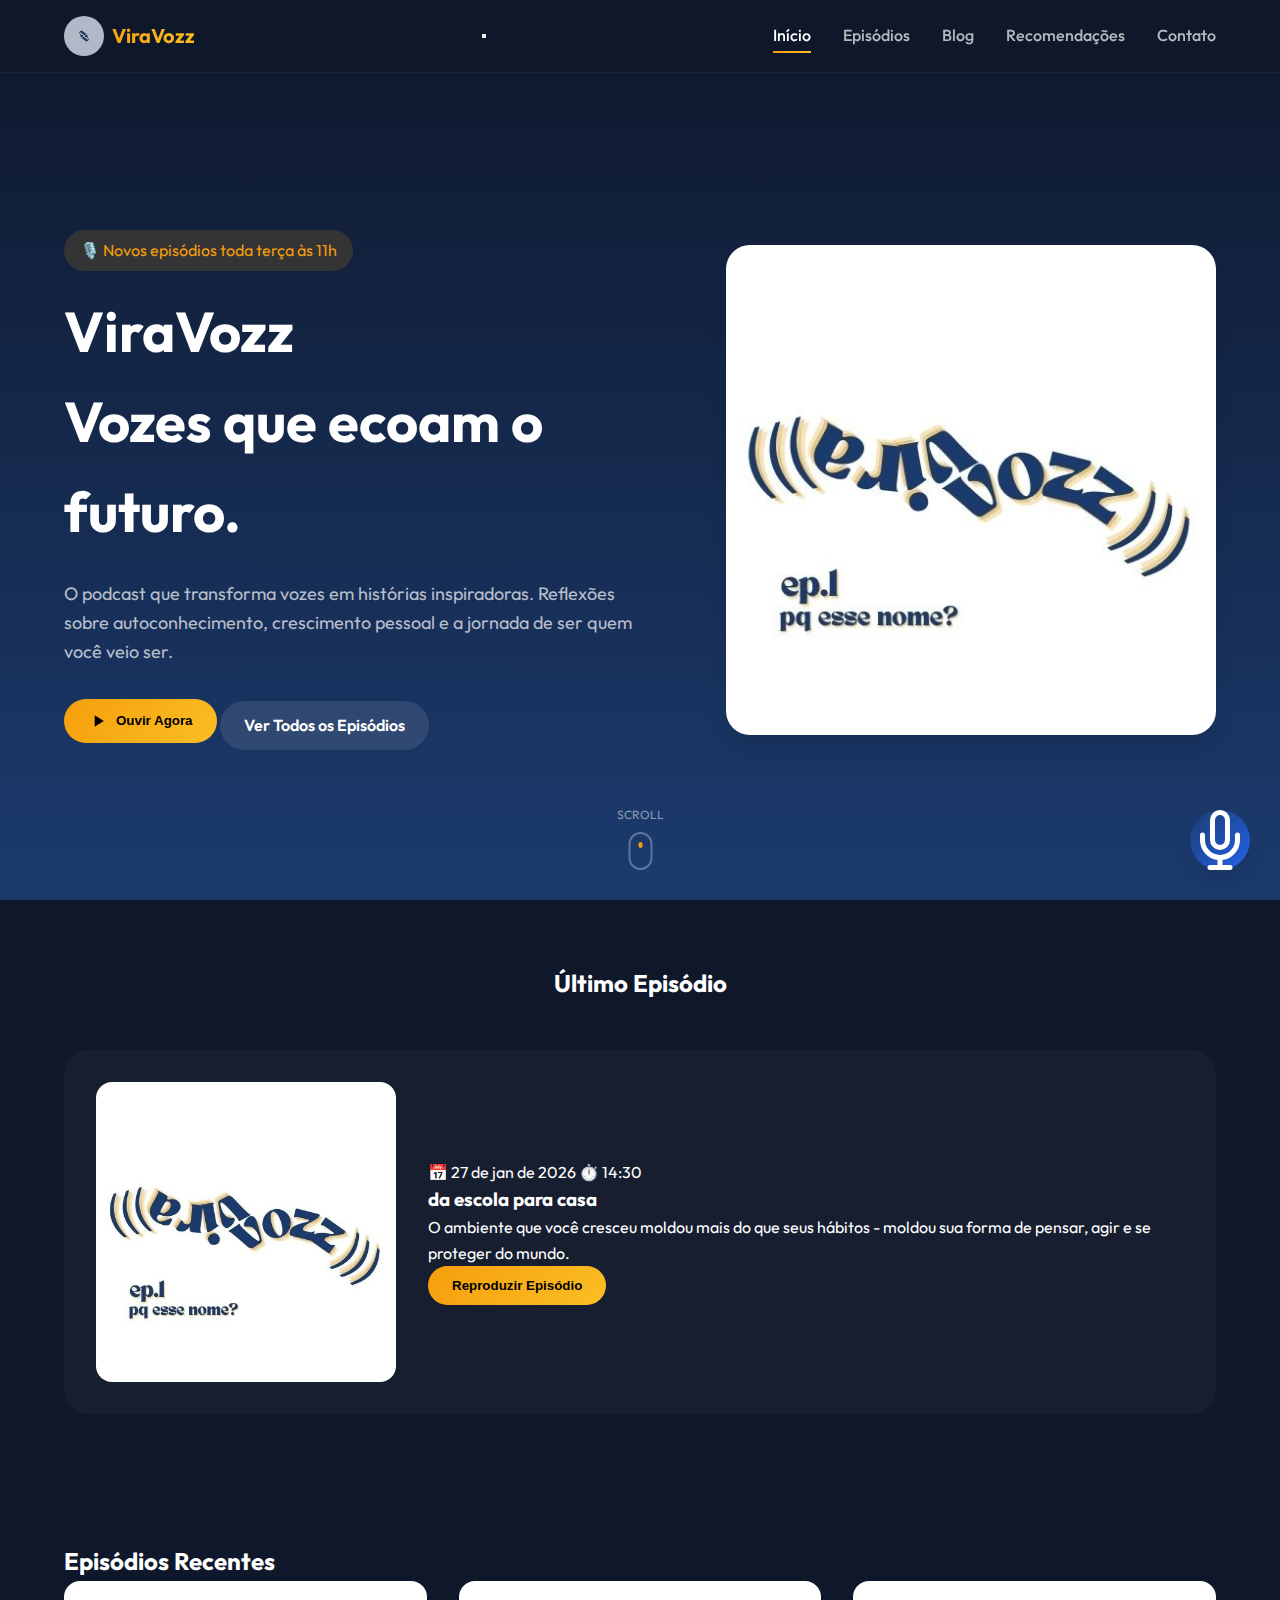
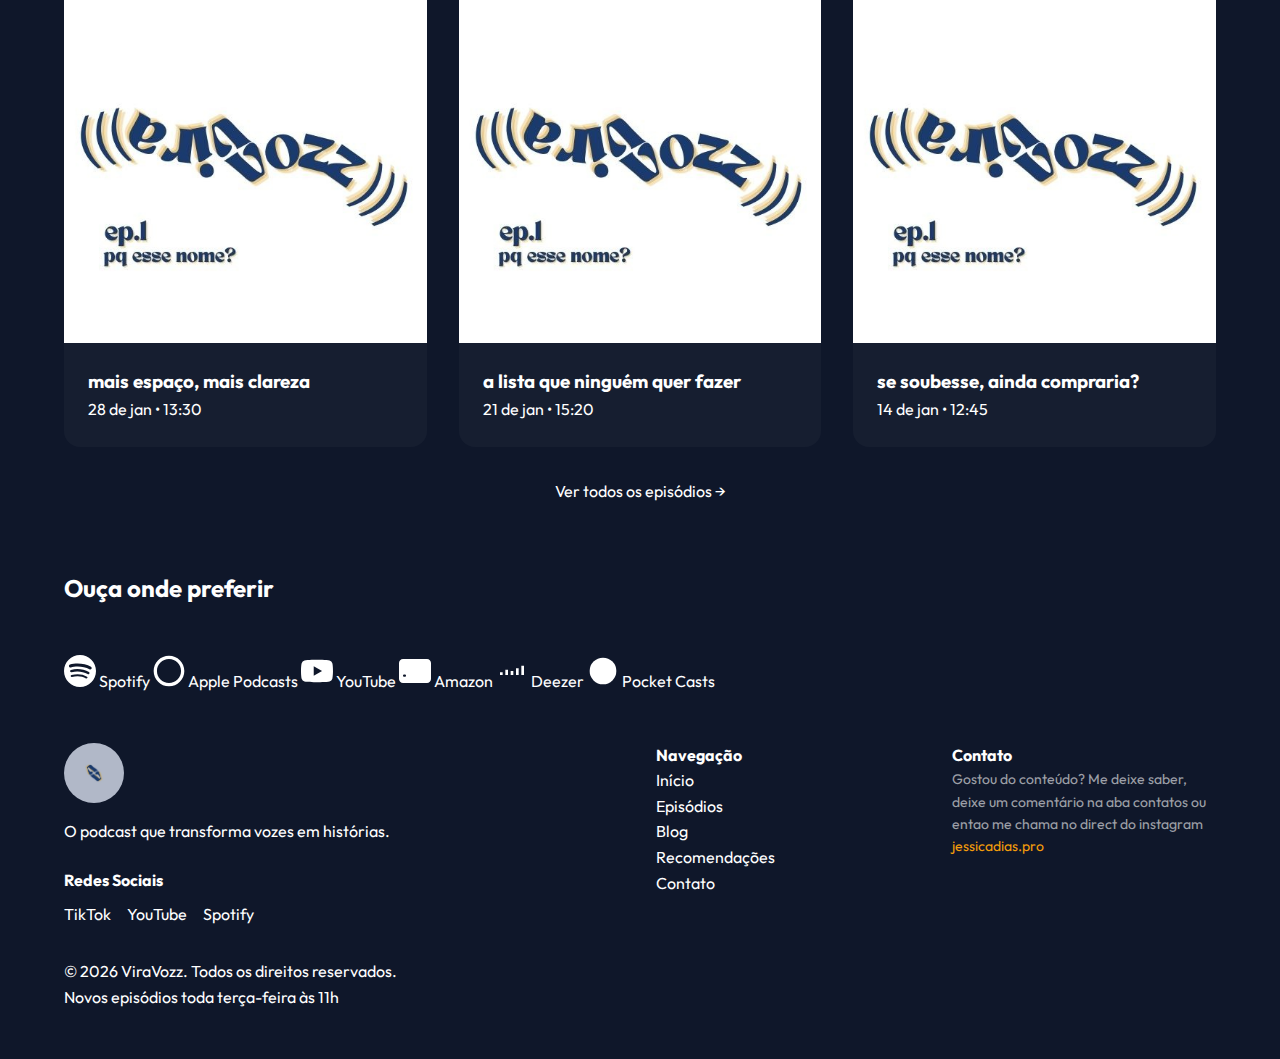
<file: index.html>
<!DOCTYPE html>
<html lang="pt-BR">

<head>
    <meta charset="UTF-8">
    <meta name="viewport" content="width=device-width, initial-scale=1.0">
    <title>ViraVozz | O podcast que transforma vozes em histórias</title>
    <meta name="description"
        content="ViraVozz - Um lugar de troca, reflexão e autoconhecimento. Ouça nossos episódios semanais e mergulhe em histórias inspiradoras.">

    <!-- Meta Tags SEO -->
    <meta property="og:title" content="ViraVozz Podcast">
    <meta property="og:description"
        content="Vozes que ecoam o futuro. Reflexões sobre autoconhecimento e a jornada de ser quem você veio ser.">
    <meta property="og:image" content="viravozz-logo.jpg">

    <!-- Fonts -->
    <link rel="preconnect" href="https://fonts.googleapis.com">
    <link rel="preconnect" href="https://fonts.gstatic.com" crossorigin>
    <link href="https://fonts.googleapis.com/css2?family=Outfit:wght@300;400;500;600;700&display=swap" rel="stylesheet">

    <link rel="stylesheet" href="styles.css">
    <link rel="icon" href="viravozz-icon.jpg" type="image/jpeg">
    <script>
        let currentPlayingUrl = "";
        function playEpisode(url, title) {
            const player = document.getElementById('global-player');
            const bar = document.getElementById('repro-bar');
            const titleEl = document.getElementById('repro-title');
            if (!player || !bar) return;
            if (currentPlayingUrl === url) {
                player.paused ? player.play() : player.pause();
            } else {
                currentPlayingUrl = url;
                player.src = url;
                if (titleEl) titleEl.textContent = title;
                bar.classList.add('active');
                player.play().catch(e => console.log("Play blocked, waiting for interaction"));
            }
        }
    </script>
</head>

<body>
    <!-- Navigation -->
    <nav class="navbar">
        <div class="nav-container container">
            <a href="index.html" class="nav-logo">
                <img src="viravozz-icon.jpg" alt="ViraVozz" class="logo-img">
                <span class="logo-text">ViraVozz</span>
            </a>
            <button class="nav-toggle" aria-label="Menu">
                <span></span><span></span><span></span>
            </button>
            <ul class="nav-menu">
                <li><a href="index.html" class="nav-link active">Início</a></li>
                <li><a href="episodios.html" class="nav-link">Episódios</a></li>
                <li><a href="blog.html" class="nav-link">Blog</a></li>
                <li><a href="recomendacoes.html" class="nav-link">Recomendações</a></li>
                <li><a href="contato.html" class="nav-link">Contato</a></li>
            </ul>
        </div>
    </nav>

    <!-- Hero Section -->
    <section class="hero">
        <div class="hero-bg-shape"></div>
        <div class="container hero-content">
            <div class="hero-text">
                <span class="hero-badge">🎙️ Novos episódios toda terça às 11h</span>
                <h1 class="hero-title">ViraVozz<br><span class="gradient-text">Vozes que ecoam o futuro.</span></h1>
                <p class="hero-description">
                    O podcast que transforma vozes em histórias inspiradoras.
                    Reflexões sobre autoconhecimento, crescimento pessoal e a jornada de ser quem você veio ser.
                </p>
                <div class="hero-buttons">
                    <button id="hero-play-btn" class="btn btn-primary"
                        onclick="playEpisode('https://anchor.fm/s/1004dc564/podcast/play/114610507/https%3A%2F%2Fd3ctxlq1ktw2nl.cloudfront.net%2Fstaging%2F2026-0-27%2F416908899-44100-2-7c85b5488a2d5.mp3', 'da escola para casa')">
                        <svg viewBox="0 0 24 24" width="20" height="20" fill="currentColor">
                            <path d="M8 5v14l11-7z" />
                        </svg>
                        Ouvir Agora
                    </button>
                    <a href="episodios.html" class="btn btn-secondary">Ver Todos os Episódios</a>
                </div>
            </div>
            <div class="hero-visual">
                <div class="hero-image-container">
                    <img src="viravozz-logo.jpg" alt="ViraVozz Podcast" class="hero-image">
                </div>
            </div>
        </div>

        <!-- Scroll Down Indicator -->
        <div class="scroll-indicator">
            <span>Scroll</span>
            <div class="mouse">
                <div class="scroll"></div>
            </div>
        </div>
    </section>

    <!-- Latest Episode -->
    <section class="latest-episode" id="ultimo-episodio">
        <div class="container">
            <h2 class="section-title" style="margin-bottom: var(--space-2xl); text-align: center;">Último <span
                    class="gradient-text">Episódio</span></h2>
            <div id="featured-episode" class="episode-featured">
                <img src="viravozz-logo.jpg" alt="da escola para casa" class="episode-featured-image">
                <div class="episode-featured-content">
                    <div class="episode-meta">
                        <span>📅 27 de jan de 2026</span>
                        <span>⏱️ 14:30</span>
                    </div>
                    <h3>da escola para casa</h3>
                    <p class="episode-description">O ambiente que você cresceu moldou mais do que seus hábitos - moldou
                        sua forma de pensar, agir e se proteger do mundo.</p>
                    <button class="btn btn-primary"
                        onclick="playEpisode('https://anchor.fm/s/1004dc564/podcast/play/114610507/https%3A%2F%2Fd3ctxlq1ktw2nl.cloudfront.net%2Fstaging%2F2026-0-27%2F416908899-44100-2-7c85b5488a2d5.mp3', 'da escola para casa')">
                        Reproduzir Episódio
                    </button>
                </div>
            </div>
        </div>
    </section>

    <!-- Recent Episodes Netflix Slider -->
    <section class="episodes-section">
        <div class="container">
            <div class="section-header">
                <h2 class="section-title">Episódios <span class="gradient-text">Recentes</span></h2>
            </div>

            <div class="episodes-grid" id="episodes-slider">
                <article class="episode-card">
                    <div class="episode-card-image-container">
                        <img src="viravozz-logo.jpg" alt="mais espaço, mais clareza" class="episode-card-image">
                        <button class="card-play-btn"
                            onclick="playEpisode('https://anchor.fm/s/1004dc564/podcast/play/97825316/https%3A%2F%2Fd3ctxlq1ktw2nl.cloudfront.net%2Fstaging%2F2025-0-28%2F3b235ee6-91e8-782e-6d45-66ec941328eb.mp3', 'mais espaço, mais clareza')">▶</button>
                    </div>
                    <div class="episode-card-content">
                        <h3 class="episode-card-title">mais espaço, mais clareza</h3>
                        <div class="episode-card-meta">28 de jan • 13:30</div>
                    </div>
                </article>
                <article class="episode-card">
                    <div class="episode-card-image-container">
                        <img src="viravozz-logo.jpg" alt="a lista que ninguém quer fazer" class="episode-card-image">
                        <button class="card-play-btn"
                            onclick="playEpisode('https://anchor.fm/s/1004dc564/podcast/play/112648899/https%3A%2F%2Fd3ctxlq1ktw2nl.cloudfront.net%2Fstaging%2F2025-0-27%2F416908899-44100-2-7c85b5488a2d5.mp3', 'a lista que ninguém quer fazer')">▶</button>
                    </div>
                    <div class="episode-card-content">
                        <h3 class="episode-card-title">a lista que ninguém quer fazer</h3>
                        <div class="episode-card-meta">21 de jan • 15:20</div>
                    </div>
                </article>
                <article class="episode-card">
                    <div class="episode-card-image-container">
                        <img src="viravozz-logo.jpg" alt="se soubesse, ainda compraria?" class="episode-card-image">
                        <button class="card-play-btn"
                            onclick="playEpisode('https://anchor.fm/s/1004dc564/podcast/play/114610510/https%3A%2F%2Fd3ctxlq1ktw2nl.cloudfront.net%2Fstaging%2F2025-0-14%2F3eb8def9-e0d0-79df-2f3b-5348007a513c.mp3', 'se soubesse, ainda compraria?')">▶</button>
                    </div>
                    <div class="episode-card-content">
                        <h3 class="episode-card-title">se soubesse, ainda compraria?</h3>
                        <div class="episode-card-meta">14 de jan • 12:45</div>
                    </div>
                </article>
            </div>

            <div style="text-align: center; margin-top: var(--space-xl);">
                <a href="episodios.html" class="view-all">Ver todos os episódios →</a>
            </div>
        </div>
    </section>

    <!-- Plataformas -->
    <section class="platforms">
        <div class="container">
            <h2 class="section-title" style="margin-bottom: var(--space-2xl);">Ouça onde preferir</h2>
            <div class="platforms-grid">
                <a href="https://open.spotify.com/show/0PvQi0Wt8SzF1KXtv2OAeN" target="_blank"
                    class="platform-card spotify">
                    <svg viewBox="0 0 24 24" width="32" height="32" fill="currentColor">
                        <path
                            d="M12 0C5.4 0 0 5.4 0 12s5.4 12 12 12 12-5.4 12-12S18.66 0 12 0zm5.521 17.34c-.24.359-.66.48-1.021.24-2.82-1.74-6.36-2.101-10.561-1.141-.418.122-.779-.179-.899-.539-.12-.421.18-.78.54-.9 4.56-1.021 8.52-.6 11.64 1.32.42.18.479.659.301 1.02zm1.44-3.3c-.301.42-.841.6-1.262.3-3.239-1.98-8.159-2.58-11.939-1.38-.479.12-1.02-.12-1.14-.6-.12-.48.12-1.021.6-1.141C9.6 9.9 15 10.561 18.72 12.84c.361.181.54.78.241 1.2zm.12-3.36C15.24 8.4 8.82 8.16 5.16 9.301c-.6.179-1.2-.181-1.38-.721-.18-.601.18-1.2.72-1.381 4.26-1.26 11.28-1.02 15.721 1.621.539.3.719 1.02.419 1.56-.299.421-1.02.599-1.559.3z" />
                    </svg>
                    <span>Spotify</span>
                </a>
                <a href="https://podcasts.apple.com/us/podcast/viravozz/id1806948480" target="_blank"
                    class="platform-card apple">
                    <svg viewBox="0 0 24 24" width="32" height="32" fill="currentColor">
                        <path
                            d="M11.996 23.514C5.647 23.514.5 18.366.5 12.016.5 5.667 5.648.52 11.998.52c6.35 0 11.502 5.147 11.502 11.496s-5.152 11.498-11.504 11.498zm0-20.526c-4.98 0-9.028 4.048-9.028 9.028 0 4.982 4.048 9.03 9.028 9.03s9.032-4.048 9.032-9.03c0-4.98-4.052-9.028-9.032-9.028z" />
                    </svg>
                    <span>Apple Podcasts</span>
                </a>
                <a href="https://youtube.com/@viravozz" target="_blank" class="platform-card youtube">
                    <svg viewBox="0 0 24 24" width="32" height="32" fill="currentColor">
                        <path
                            d="M23.498 6.186a3.016 3.016 0 0 0-2.122-2.136C19.505 3.545 12 3.545 12 3.545s-7.505 0-9.377.505A3.017 3.017 0 0 0 .502 6.186C0 8.07 0 12 0 12s0 3.93.502 5.814a3.016 3.016 0 0 0 2.122 2.136c1.871.505 9.376.505 9.376.505s7.505 0 9.377-.505a3.015 3.015 0 0 0 2.122-2.136C24 15.93 24 12 24 12s0-3.93-.502-5.814zM9.545 15.568V8.432L15.818 12l-6.273 3.568z" />
                    </svg>
                    <span>YouTube</span>
                </a>
                <a href="https://music.amazon.com.br/podcasts/0ff040b9-57b6-475f-b609-8e7bca3bf9dc/viravozz"
                    target="_blank" class="platform-card amazon">
                    <svg viewBox="0 0 24 24" width="32" height="32" fill="currentColor">
                        <path
                            d="M4.14 16.35C3.39 16.35 3 15.96 3 15.5C3 15 3.4 14.65 4.14 14.65C4.88 14.65 5.28 15 5.28 15.5C5.28 15.96 4.89 16.35 4.14 16.35ZM21 3H3C1.343 3 0 4.343 0 6V18C0 19.657 1.343 21 3 21H21C22.657 21 24 19.657 24 18V6C24 4.343 22.657 3 21 3Z" />
                    </svg>
                    <span>Amazon</span>
                </a>
                <a href="https://dzr.page.link/d854BbEoJT8xV3EY9" target="_blank" class="platform-card deezer">
                    <svg viewBox="0 0 24 24" width="32" height="32" fill="currentColor">
                        <path d="M11 12H13V15H11zM7 11H9V15H7zM3 13H5V15H3zM15 10H17V15H15zM19 8H21V15H19z" />
                    </svg>
                    <span>Deezer</span>
                </a>
                <a href="https://pca.st/8pz6il78" target="_blank" class="platform-card pocketcasts">
                    <svg viewBox="0 0 24 24" width="32" height="32" fill="currentColor">
                        <circle cx="12" cy="12" r="10" />
                    </svg>
                    <span>Pocket Casts</span>
                </a>
            </div>
        </div>
    </section>

    <!-- Footer -->
    <footer class="footer">
        <div class="container">
            <div class="footer-content">
                <div class="footer-brand" style="flex: 1;">
                    <img src="viravozz-icon.jpg" alt="ViraVozz" class="footer-logo">
                    <p class="footer-tagline">O podcast que transforma vozes em histórias.</p>
                    <div class="footer-social" style="margin-top: 1.5rem;">
                        <h4 style="margin-bottom: 0.5rem;">Redes Sociais</h4>
                        <div class="social-links" style="display: flex; gap: 1rem;">
                            <a href="https://www.tiktok.com/@viravozz" target="_blank">TikTok</a>
                            <a href="https://youtube.com/@viravozz" target="_blank">YouTube</a>
                            <a href="https://open.spotify.com/show/0PvQi0Wt8SzF1KXtv2OAeN" target="_blank">Spotify</a>
                        </div>
                    </div>
                </div>
                <div class="footer-right" style="flex: 1; display: grid; grid-template-columns: 1fr 1fr; gap: 2rem;">
                    <div class="footer-links">
                        <h4>Navegação</h4>
                        <ul>
                            <li><a href="index.html">Início</a></li>
                            <li><a href="episodios.html">Episódios</a></li>
                            <li><a href="blog.html">Blog</a></li>
                            <li><a href="recomendacoes.html">Recomendações</a></li>
                            <li><a href="contato.html">Contato</a></li>
                        </ul>
                    </div>
                    <div class="footer-feedback">
                        <h4>Contato</h4>
                        <p style="color: rgba(255,255,255,0.6); font-size: 0.875rem;">
                            Gostou do conteúdo? Me deixe saber, deixe um comentário na aba contatos ou entao me chama no
                            direct do instagram <a href="https://instagram.com/jessicadias.pro" target="_blank"
                                style="color: var(--viravozz-gold);">jessicadias.pro</a>
                        </p>
                    </div>
                </div>
            </div>
            <div class="footer-bottom">
                <p>© 2026 ViraVozz. Todos os direitos reservados.</p>
                <p class="footer-episode-info">Novos episódios toda terça-feira às 11h</p>
            </div>
        </div>
    </footer>

    <!-- Universal Reproduction Bar -->
    <div id="repro-bar" class="mini-player-bar">
        <div id="repro-info" style="flex: 1; min-width: 0;">
            <p id="repro-title"
                style="font-weight: 600; white-space: nowrap; overflow: hidden; text-overflow: ellipsis; font-size: 0.875rem;">
                Nenhum áudio tocando</p>
        </div>
        <div style="flex: 2; display: flex; align-items: center; gap: var(--space-md);">
            <audio id="global-player" src=""></audio>
            <div id="global-progress" class="mini-progress" style="height: 6px;">
                <div id="global-progress-bar" class="mini-progress-bar"></div>
            </div>
        </div>
        <div id="repro-controls" style="display: flex; gap: var(--space-md); align-items: center;">
            <button id="global-play-btn" class="mini-btn" style="font-size: 1.5rem;">▶</button>
            <button id="global-close" class="mini-btn">✕</button>
        </div>
    </div>

    <!-- Floating Action Button -->
    <div class="fab-container">
        <a href="contato.html" class="fab" title="Entre em contato">
            <svg viewBox="0 0 24 24" fill="none" stroke="currentColor" stroke-width="2" stroke-linecap="round"
                stroke-linejoin="round">
                <path d="M12 1a3 3 0 0 0-3 3v8a3 3 0 0 0 6 0V4a3 3 0 0 0-3-3z"></path>
                <path d="M19 10v2a7 7 0 0 1-14 0v-2"></path>
                <line x1="12" y1="19" x2="12" y2="23"></line>
                <line x1="8" y1="23" x2="16" y2="23"></line>
            </svg>
        </a>
    </div>

    <script src="scripts.js"></script>
</body>

</html>
</file>
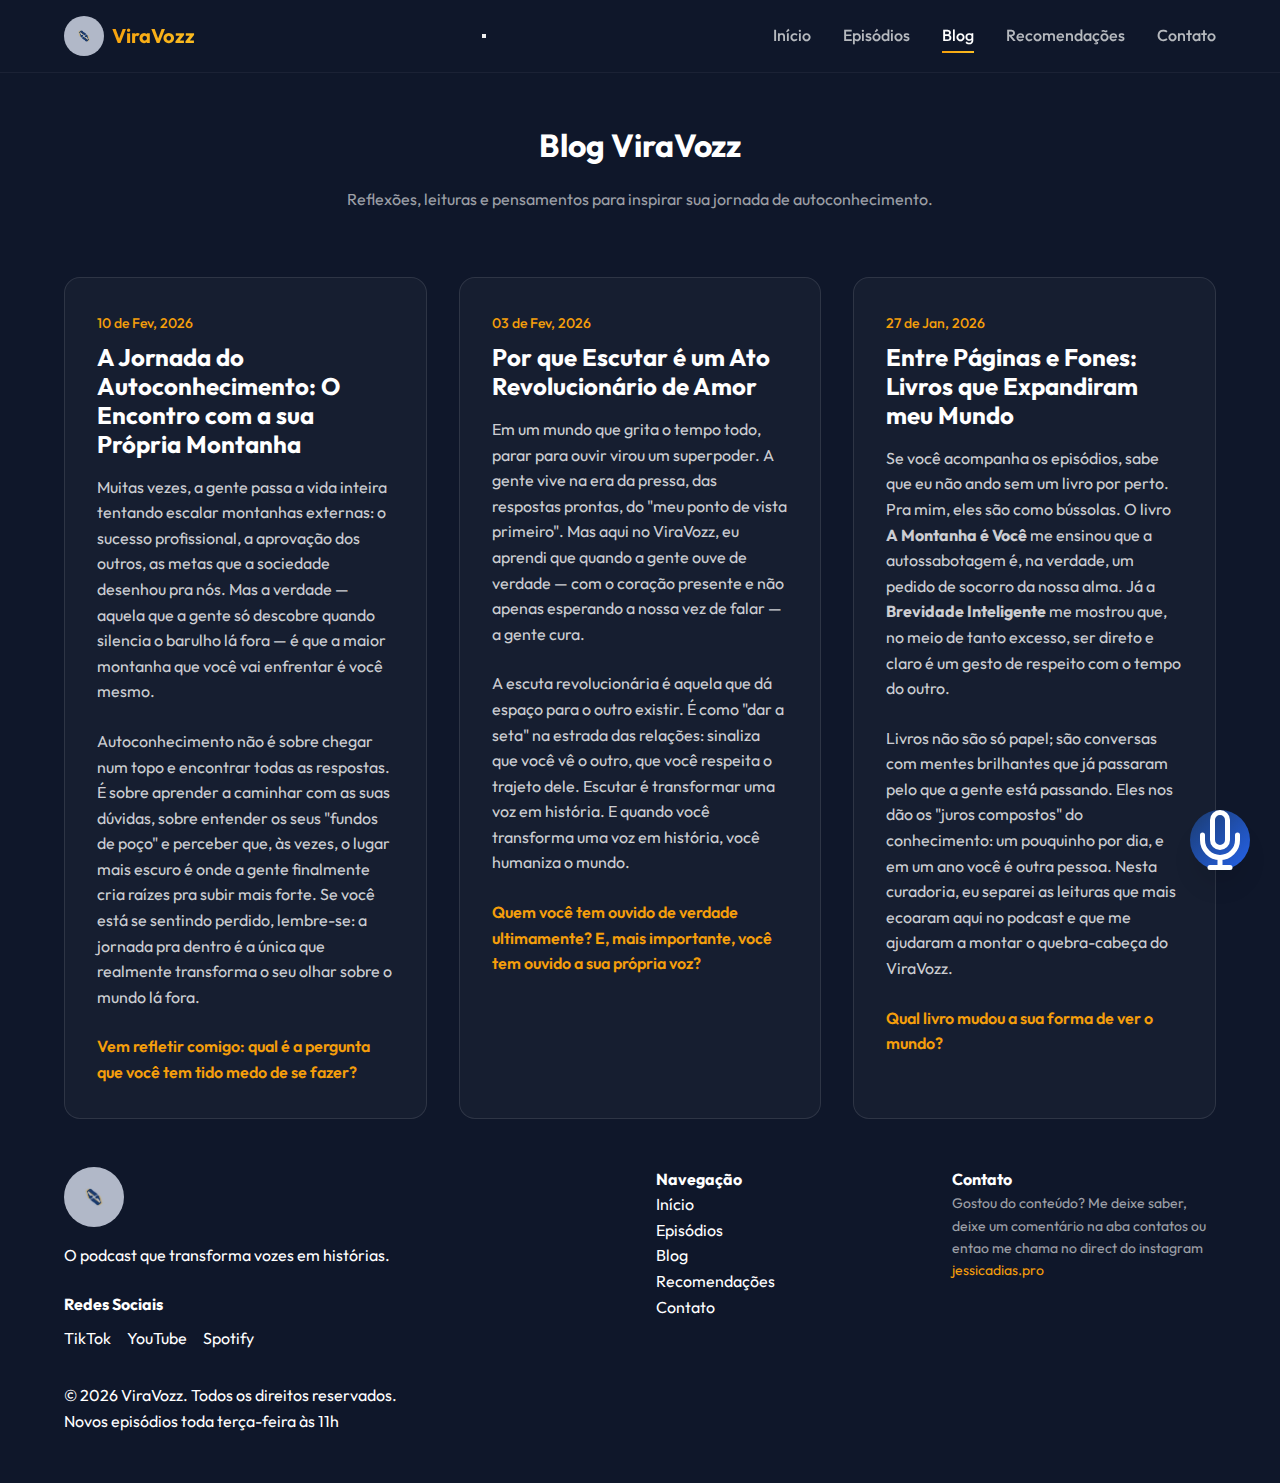
<file: blog.html>
<!DOCTYPE html>
<html lang="pt-BR">

<head>
    <meta charset="UTF-8">
    <meta name="viewport" content="width=device-width, initial-scale=1.0">
    <title>Blog | ViraVozz</title>
    <meta name="description"
        content="Textos e reflexões do ViraVozz - leituras, pensamentos e histórias para inspirar sua jornada.">

    <link rel="preconnect" href="https://fonts.googleapis.com">
    <link rel="preconnect" href="https://fonts.gstatic.com" crossorigin>
    <link href="https://fonts.googleapis.com/css2?family=Outfit:wght@300;400;500;600;700&display=swap" rel="stylesheet">
    <link rel="stylesheet" href="styles.css">
    <link rel="icon" href="viravozz-icon.jpg" type="image/jpeg">
</head>

<body>
    <!-- Navigation -->
    <nav class="navbar">
        <div class="nav-container container">
            <a href="index.html" class="nav-logo">
                <img src="viravozz-icon.jpg" alt="ViraVozz" class="logo-img">
                <span class="logo-text">ViraVozz</span>
            </a>
            <button class="nav-toggle" aria-label="Menu">
                <span></span><span></span><span></span>
            </button>
            <ul class="nav-menu">
                <li><a href="index.html" class="nav-link">Início</a></li>
                <li><a href="episodios.html" class="nav-link">Episódios</a></li>
                <li><a href="blog.html" class="nav-link active">Blog</a></li>
                <li><a href="recomendacoes.html" class="nav-link">Recomendações</a></li>
                <li><a href="contato.html" class="nav-link">Contato</a></li>
            </ul>
        </div>
    </nav>

    <!-- Page Header -->
    <header class="section-header container"
        style="padding-top: 120px; margin-bottom: var(--space-3xl); display: block; text-align: center;">
        <h1 class="section-title">Blog <span class="gradient-text">ViraVozz</span></h1>
        <p style="color: rgba(255,255,255,0.6); margin-top: var(--space-md);">Reflexões, leituras e pensamentos para
            inspirar sua jornada de autoconhecimento.</p>
    </header>

    <!-- Blog Content -->
    <section class="episodes-page">
        <div class="container">
            <div class="blog-grid"
                style="display: grid; grid-template-columns: repeat(auto-fit, minmax(350px, 1fr)); gap: var(--space-xl);">
                <!-- Post 1 -->
                <article class="blog-card"
                    style="background: rgba(255,255,255,0.03); border: 1px solid rgba(255,255,255,0.1); border-radius: var(--radius-lg); padding: var(--space-xl); display: flex; flex-direction: column;">
                    <div class="blog-card-content">
                        <span class="blog-card-date"
                            style="color: var(--viravozz-gold); font-size: 0.875rem; font-weight: 500;">10 de Fev,
                            2026</span>
                        <h3 class="blog-card-title" style="margin: 0.5rem 0 1rem; font-size: 1.5rem; line-height: 1.2;">
                            A Jornada do Autoconhecimento: O Encontro com a sua Própria Montanha</h3>
                        <p class="blog-card-excerpt"
                            style="color: rgba(255,255,255,0.8); line-height: 1.6; margin-bottom: 1.5rem;">
                            Muitas vezes, a gente passa a vida inteira tentando escalar montanhas externas: o sucesso
                            profissional, a aprovação dos outros, as metas que a sociedade desenhou pra nós. Mas a
                            verdade — aquela que a gente só descobre quando silencia o barulho lá fora — é que a maior
                            montanha que você vai enfrentar é você mesmo.
                        </p>
                        <p style="color: rgba(255,255,255,0.8); line-height: 1.6; margin-bottom: 1.5rem;">
                            Autoconhecimento não é sobre chegar num topo e encontrar todas as respostas. É sobre
                            aprender a caminhar com as suas dúvidas, sobre entender os seus "fundos de poço" e perceber
                            que, às vezes, o lugar mais escuro é onde a gente finalmente cria raízes pra subir mais
                            forte. Se você está se sentindo perdido, lembre-se: a jornada pra dentro é a única que
                            realmente transforma o seu olhar sobre o mundo lá fora.
                        </p>
                        <p style="color: var(--viravozz-gold); font-weight: 600;">Vem refletir comigo: qual é a pergunta
                            que você tem tido medo de se fazer?</p>
                    </div>
                </article>

                <!-- Post 2 -->
                <article class="blog-card"
                    style="background: rgba(255,255,255,0.03); border: 1px solid rgba(255,255,255,0.1); border-radius: var(--radius-lg); padding: var(--space-xl); display: flex; flex-direction: column;">
                    <div class="blog-card-content">
                        <span class="blog-card-date"
                            style="color: var(--viravozz-gold); font-size: 0.875rem; font-weight: 500;">03 de Fev,
                            2026</span>
                        <h3 class="blog-card-title" style="margin: 0.5rem 0 1rem; font-size: 1.5rem; line-height: 1.2;">
                            Por que Escutar é um Ato Revolucionário de Amor</h3>
                        <p class="blog-card-excerpt"
                            style="color: rgba(255,255,255,0.8); line-height: 1.6; margin-bottom: 1.5rem;">
                            Em um mundo que grita o tempo todo, parar para ouvir virou um superpoder. A gente vive na
                            era da pressa, das respostas prontas, do "meu ponto de vista primeiro". Mas aqui no
                            ViraVozz, eu aprendi que quando a gente ouve de verdade — com o coração presente e não
                            apenas esperando a nossa vez de falar — a gente cura.
                        </p>
                        <p style="color: rgba(255,255,255,0.8); line-height: 1.6; margin-bottom: 1.5rem;">
                            A escuta revolucionária é aquela que dá espaço para o outro existir. É como "dar a seta" na
                            estrada das relações: sinaliza que você vê o outro, que você respeita o trajeto dele.
                            Escutar é transformar uma voz em história. E quando você transforma uma voz em história,
                            você humaniza o mundo.
                        </p>
                        <p style="color: var(--viravozz-gold); font-weight: 600;">Quem você tem ouvido de verdade
                            ultimamente? E, mais importante, você tem ouvido a sua própria voz?</p>
                    </div>
                </article>

                <!-- Post 3 -->
                <article class="blog-card"
                    style="background: rgba(255,255,255,0.03); border: 1px solid rgba(255,255,255,0.1); border-radius: var(--radius-lg); padding: var(--space-xl); display: flex; flex-direction: column;">
                    <div class="blog-card-content">
                        <span class="blog-card-date"
                            style="color: var(--viravozz-gold); font-size: 0.875rem; font-weight: 500;">27 de Jan,
                            2026</span>
                        <h3 class="blog-card-title" style="margin: 0.5rem 0 1rem; font-size: 1.5rem; line-height: 1.2;">
                            Entre Páginas e Fones: Livros que Expandiram meu Mundo</h3>
                        <p class="blog-card-excerpt"
                            style="color: rgba(255,255,255,0.8); line-height: 1.6; margin-bottom: 1.5rem;">
                            Se você acompanha os episódios, sabe que eu não ando sem um livro por perto. Pra mim, eles
                            são como bússolas. O livro <strong>A Montanha é Você</strong> me ensinou que a
                            autossabotagem é, na verdade, um pedido de socorro da nossa alma. Já a <strong>Brevidade
                                Inteligente</strong> me mostrou que, no meio de tanto excesso, ser direto e claro é um
                            gesto de respeito com o tempo do outro.
                        </p>
                        <p style="color: rgba(255,255,255,0.8); line-height: 1.6; margin-bottom: 1.5rem;">
                            Livros não são só papel; são conversas com mentes brilhantes que já passaram pelo que a
                            gente está passando. Eles nos dão os "juros compostos" do conhecimento: um pouquinho por
                            dia, e em um ano você é outra pessoa. Nesta curadoria, eu separei as leituras que mais
                            ecoaram aqui no podcast e que me ajudaram a montar o quebra-cabeça do ViraVozz.
                        </p>
                        <p style="color: var(--viravozz-gold); font-weight: 600;">Qual livro mudou a sua forma de ver o
                            mundo?</p>
                    </div>
                </article>
            </div>
        </div>
    </section>

    <footer class="footer">
        <div class="container">
            <div class="footer-content">
                <div class="footer-brand" style="flex: 1;">
                    <img src="viravozz-icon.jpg" alt="ViraVozz" class="footer-logo">
                    <p class="footer-tagline">O podcast que transforma vozes em histórias.</p>
                    <div class="footer-social" style="margin-top: 1.5rem;">
                        <h4 style="margin-bottom: 0.5rem;">Redes Sociais</h4>
                        <div class="social-links" style="display: flex; gap: 1rem;">
                            <a href="https://www.tiktok.com/@viravozz" target="_blank">TikTok</a>
                            <a href="https://youtube.com/@viravozz" target="_blank">YouTube</a>
                            <a href="https://open.spotify.com/show/0PvQi0Wt8SzF1KXtv2OAeN" target="_blank">Spotify</a>
                        </div>
                    </div>
                </div>
                <div class="footer-right" style="flex: 1; display: grid; grid-template-columns: 1fr 1fr; gap: 2rem;">
                    <div class="footer-links">
                        <h4>Navegação</h4>
                        <ul>
                            <li><a href="index.html">Início</a></li>
                            <li><a href="episodios.html">Episódios</a></li>
                            <li><a href="blog.html">Blog</a></li>
                            <li><a href="recomendacoes.html">Recomendações</a></li>
                            <li><a href="contato.html">Contato</a></li>
                        </ul>
                    </div>
                    <div class="footer-feedback">
                        <h4>Contato</h4>
                        <p style="color: rgba(255,255,255,0.6); font-size: 0.875rem;">
                            Gostou do conteúdo? Me deixe saber, deixe um comentário na aba contatos ou entao me chama no
                            direct do instagram <a href="https://instagram.com/jessicadias.pro" target="_blank"
                                style="color: var(--viravozz-gold);">jessicadias.pro</a>
                        </p>
                    </div>
                </div>
            </div>
            <div class="footer-bottom">
                <p>© 2026 ViraVozz. Todos os direitos reservados.</p>
                <p class="footer-episode-info">Novos episódios toda terça-feira às 11h</p>
            </div>
        </div>
    </footer>

    <!-- Universal Reproduction Bar -->
    <div id="repro-bar" class="mini-player-bar">
        <div id="repro-info" style="flex: 1; min-width: 0;">
            <p id="repro-title"
                style="font-weight: 600; white-space: nowrap; overflow: hidden; text-overflow: ellipsis; font-size: 0.875rem;">
                Nenhum áudio tocando</p>
        </div>
        <div style="flex: 2; display: flex; align-items: center; gap: var(--space-md);">
            <audio id="global-player" src=""></audio>
            <div id="global-progress" class="mini-progress" style="height: 6px;">
                <div id="global-progress-bar" class="mini-progress-bar"></div>
            </div>
        </div>
        <div id="repro-controls" style="display: flex; gap: var(--space-md); align-items: center;">
            <button id="global-play-btn" class="mini-btn" style="font-size: 1.5rem;">▶</button>
            <button id="global-close" class="mini-btn">✕</button>
        </div>
    </div>

    <!-- Floating Action Button -->
    <div class="fab-container">
        <a href="contato.html" class="fab" title="Entre em contato">
            <svg viewBox="0 0 24 24" fill="none" stroke="currentColor" stroke-width="2" stroke-linecap="round"
                stroke-linejoin="round">
                <path d="M12 1a3 3 0 0 0-3 3v8a3 3 0 0 0 6 0V4a3 3 0 0 0-3-3z"></path>
                <path d="M19 10v2a7 7 0 0 1-14 0v-2"></path>
                <line x1="12" y1="19" x2="12" y2="23"></line>
                <line x1="8" y1="23" x2="16" y2="23"></line>
            </svg>
        </a>
    </div>

    <script src="scripts.js"></script>
</body>

</html>
</file>
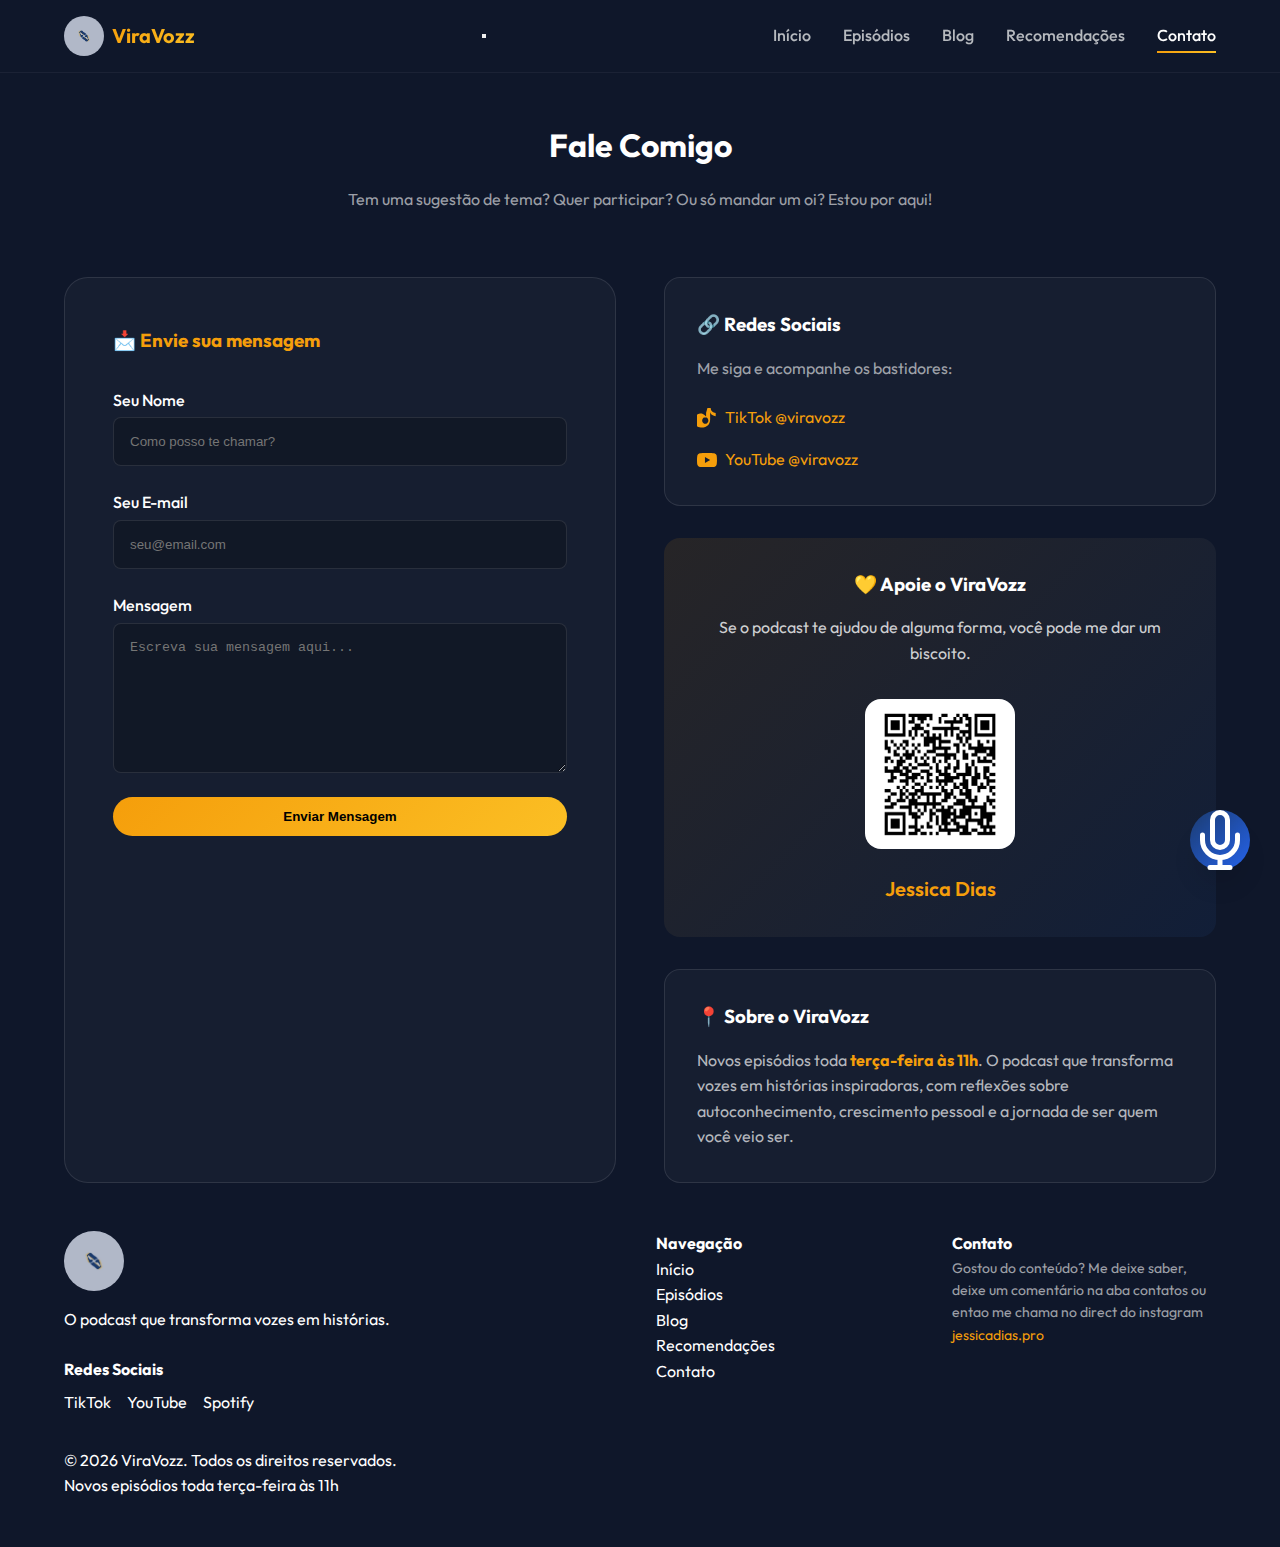
<file: contato.html>
<!DOCTYPE html>
<html lang="pt-BR">

<head>
    <meta charset="UTF-8">
    <meta name="viewport" content="width=device-width, initial-scale=1.0">
    <title>Contato | ViraVozz</title>
    <meta name="description"
        content="Entre em contato com o ViraVozz - envie sua mensagem, sugestão ou apoie o podcast via Pix.">

    <link rel="preconnect" href="https://fonts.googleapis.com">
    <link rel="preconnect" href="https://fonts.gstatic.com" crossorigin>
    <link href="https://fonts.googleapis.com/css2?family=Outfit:wght@300;400;500;600;700&display=swap" rel="stylesheet">
    <link rel="stylesheet" href="styles.css">
    <link rel="icon" href="viravozz-icon.jpg" type="image/jpeg">
</head>

<body>
    <!-- Navigation -->
    <nav class="navbar">
        <div class="nav-container container">
            <a href="index.html" class="nav-logo">
                <img src="viravozz-icon.jpg" alt="ViraVozz" class="logo-img">
                <span class="logo-text">ViraVozz</span>
            </a>
            <button class="nav-toggle" aria-label="Menu">
                <span></span><span></span><span></span>
            </button>
            <ul class="nav-menu">
                <li><a href="index.html" class="nav-link">Início</a></li>
                <li><a href="episodios.html" class="nav-link">Episódios</a></li>
                <li><a href="blog.html" class="nav-link">Blog</a></li>
                <li><a href="recomendacoes.html" class="nav-link">Recomendações</a></li>
                <li><a href="contato.html" class="nav-link active">Contato</a></li>
            </ul>
        </div>
    </nav>

    <!-- Page Header -->
    <header class="section-header container"
        style="padding-top: 120px; margin-bottom: var(--space-3xl); display: block; text-align: center;">
        <h1 class="section-title">Fale <span class="gradient-text">Comigo</span></h1>
        <p style="color: rgba(255,255,255,0.6); margin-top: var(--space-md);">Tem uma sugestão de tema? Quer participar?
            Ou só mandar um oi? Estou por aqui!</p>
    </header>

    <!-- Contact Content -->
    <section class="contact-page">
        <div class="container">
            <div class="contact-grid">

                <!-- Contact Form -->
                <div class="contact-form-container"
                    style="background: rgba(255,255,255,0.03); border: 1px solid rgba(255,255,255,0.1); border-radius: var(--radius-xl); padding: var(--space-2xl);">
                    <h3 style="margin-bottom: 2rem; color: var(--viravozz-gold);">📩 Envie sua mensagem</h3>
                    <form action="https://formspree.io/f/your-form-id" method="POST"
                        style="display: grid; gap: var(--space-lg);">
                        <div class="form-group" style="display: flex; flex-direction: column; gap: var(--space-xs);">
                            <label for="name" style="font-weight: 500;">Seu Nome</label>
                            <input type="text" id="name" name="name" required placeholder="Como posso te chamar?"
                                style="padding: 1rem; border-radius: var(--radius-md); background: rgba(0,0,0,0.2); border: 1px solid rgba(255,255,255,0.1); color: white;">
                        </div>
                        <div class="form-group" style="display: flex; flex-direction: column; gap: var(--space-xs);">
                            <label for="email" style="font-weight: 500;">Seu E-mail</label>
                            <input type="email" id="email" name="email" required placeholder="seu@email.com"
                                style="padding: 1rem; border-radius: var(--radius-md); background: rgba(0,0,0,0.2); border: 1px solid rgba(255,255,255,0.1); color: white;">
                        </div>
                        <div class="form-group" style="display: flex; flex-direction: column; gap: var(--space-xs);">
                            <label for="message" style="font-weight: 500;">Mensagem</label>
                            <textarea id="message" name="message" required placeholder="Escreva sua mensagem aqui..."
                                style="padding: 1rem; border-radius: var(--radius-md); background: rgba(0,0,0,0.2); border: 1px solid rgba(255,255,255,0.1); color: white; min-height: 150px;"></textarea>
                        </div>
                        <button type="submit" class="btn btn-primary" style="width: 100%; justify-content: center;">
                            Enviar Mensagem
                        </button>
                    </form>
                </div>

                <!-- Contact Info + Support -->
                <div class="contact-info" style="display: grid; gap: var(--space-xl);">

                    <!-- Redes Sociais -->
                    <div class="contact-info-card"
                        style="background: rgba(255,255,255,0.03); border: 1px solid rgba(255,255,255,0.1); border-radius: var(--radius-lg); padding: var(--space-xl);">
                        <h3 style="margin-bottom: 1rem;">🔗 Redes Sociais</h3>
                        <p style="margin-bottom: 1.5rem; color: rgba(255,255,255,0.6);">Me siga e acompanhe os
                            bastidores:</p>
                        <div style="display: flex; flex-direction: column; gap: 1rem;">
                            <a href="https://www.tiktok.com/@viravozz" target="_blank"
                                style="color: var(--viravozz-gold); display: flex; align-items: center; gap: 0.5rem;">
                                <svg viewBox="0 0 24 24" width="20" height="20" fill="currentColor">
                                    <path
                                        d="M12.525.02c1.31-.02 2.61-.01 3.91-.02.08 1.53.63 3.09 1.75 4.17 1.12 1.11 2.7 1.62 4.24 1.79v4.03c-1.44-.17-2.89-.6-4.13-1.47-1.26-.88-2.2-2.23-2.5-3.72-.03 2.97.02 5.94-.02 8.91-.07 1.54-.35 3.05-.98 4.47-.63 1.4-1.61 2.65-2.85 3.51-1.24.86-2.73 1.4-4.22 1.65-1.54.26-3.14.2-4.63-.16-1.5-.36-2.91-1.12-4.04-2.14-1.13-1.02-1.95-2.34-2.38-3.79-.44-1.45-.49-3-.12-4.47.37-1.47 1.14-2.83 2.22-3.86 1.08-1.03 2.45-1.74 3.93-2.03 1.48-.29 3.03-.18 4.41.34 1.38.52 2.58 1.45 3.39 2.63.14-.02.28-.05.42-.07-.01-1.4-.01-2.8 0-4.2zm-1.12 11.26c-.71-.23-1.5-.26-2.22-.09-.72.17-1.38.55-1.89 1.1-.51.55-.86 1.25-1.01 2.01-.15.76-.09 1.57.17 2.28.26.71.74 1.33 1.35 1.77.61.44 1.35.68 2.11.68.76 0 1.5-.24 2.11-.68.61-.44 1.09-1.06 1.35-1.77.26-.71.32-1.52.17-2.28-.15-.76-.5-1.46-1.01-2.01-.51-.55-1.17-.93-1.89-1.1-.72-.17-1.51-.14-2.22.09z" />
                                </svg>
                                TikTok @viravozz
                            </a>
                            <a href="https://youtube.com/@viravozz" target="_blank"
                                style="color: var(--viravozz-gold); display: flex; align-items: center; gap: 0.5rem;">
                                <svg viewBox="0 0 24 24" width="20" height="20" fill="currentColor">
                                    <path
                                        d="M23.498 6.186a3.016 3.016 0 0 0-2.122-2.136C19.505 3.545 12 3.545 12 3.545s-7.505 0-9.377.505A3.017 3.017 0 0 0 .502 6.186C0 8.07 0 12 0 12s0 3.93.502 5.814a3.016 3.016 0 0 0 2.122 2.136c1.871.505 9.376.505 9.376.505s7.505 0 9.377-.505a3.015 3.015 0 0 0 2.122-2.136C24 15.93 24 12 24 12s0-3.93-.502-5.814zM9.545 15.568V8.432L15.818 12l-6.273 3.568z" />
                                </svg>
                                YouTube @viravozz
                            </a>
                        </div>
                    </div>

                    <!-- Apoie o ViraVozz - CENTERED QR -->
                    <div class="contact-info-card"
                        style="background: linear-gradient(135deg, rgba(245, 158, 11, 0.1), rgba(27, 59, 111, 0.2)); border-color: rgba(245, 158, 11, 0.3); border-radius: var(--radius-lg); padding: var(--space-xl); display: flex; flex-direction: column; align-items: center; text-align: center;">
                        <h3 style="margin-bottom: 1rem;">💛 Apoie o ViraVozz</h3>
                        <p style="margin-bottom: 2rem; color: rgba(255,255,255,0.8);">
                            Se o podcast te ajudou de alguma forma, você pode me dar um biscoito.
                        </p>

                        <div class="support-qr">
                            <img src="pix-qrcode.jpg" alt="QR Code Pix" class="qr-code">
                            <p
                                style="color: var(--viravozz-gold); font-weight: 600; font-size: 1.25rem; margin-top: 1.5rem;">
                                Jessica Dias</p>
                        </div>
                    </div>

                    <!-- Info -->
                    <div class="contact-info-card"
                        style="background: rgba(255,255,255,0.03); border: 1px solid rgba(255,255,255,0.1); border-radius: var(--radius-lg); padding: var(--space-xl);">
                        <h3 style="margin-bottom: 1rem;">📍 Sobre o ViraVozz</h3>
                        <p style="color: rgba(255,255,255,0.7);">
                            Novos episódios toda <strong style="color: var(--viravozz-gold);">terça-feira às
                                11h</strong>.
                            O podcast que transforma vozes em histórias inspiradoras, com reflexões sobre
                            autoconhecimento, crescimento pessoal e a jornada de ser quem você veio ser.
                        </p>
                    </div>

                </div>
            </div>
        </div>
    </section>

    <!-- Footer -->
    <footer class="footer">
        <div class="container">
            <div class="footer-content">
                <div class="footer-brand" style="flex: 1;">
                    <img src="viravozz-icon.jpg" alt="ViraVozz" class="footer-logo">
                    <p class="footer-tagline">O podcast que transforma vozes em histórias.</p>
                    <div class="footer-social" style="margin-top: 1.5rem;">
                        <h4 style="margin-bottom: 0.5rem;">Redes Sociais</h4>
                        <div class="social-links" style="display: flex; gap: 1rem;">
                            <a href="https://www.tiktok.com/@viravozz" target="_blank">TikTok</a>
                            <a href="https://youtube.com/@viravozz" target="_blank">YouTube</a>
                            <a href="https://open.spotify.com/show/0PvQi0Wt8SzF1KXtv2OAeN" target="_blank">Spotify</a>
                        </div>
                    </div>
                </div>
                <div class="footer-right" style="flex: 1; display: grid; grid-template-columns: 1fr 1fr; gap: 2rem;">
                    <div class="footer-links">
                        <h4>Navegação</h4>
                        <ul>
                            <li><a href="index.html">Início</a></li>
                            <li><a href="episodios.html">Episódios</a></li>
                            <li><a href="blog.html">Blog</a></li>
                            <li><a href="recomendacoes.html">Recomendações</a></li>
                            <li><a href="contato.html">Contato</a></li>
                        </ul>
                    </div>
                    <div class="footer-feedback">
                        <h4>Contato</h4>
                        <p style="color: rgba(255,255,255,0.6); font-size: 0.875rem;">
                            Gostou do conteúdo? Me deixe saber, deixe um comentário na aba contatos ou entao me chama no
                            direct do instagram <a href="https://instagram.com/jessicadias.pro" target="_blank"
                                style="color: var(--viravozz-gold);">jessicadias.pro</a>
                        </p>
                    </div>
                </div>
            </div>
            <div class="footer-bottom">
                <p>© 2026 ViraVozz. Todos os direitos reservados.</p>
                <p class="footer-episode-info">Novos episódios toda terça-feira às 11h</p>
            </div>
        </div>
    </footer>

    <!-- Universal Reproduction Bar -->
    <div id="repro-bar" class="mini-player-bar">
        <div id="repro-info" style="flex: 1; min-width: 0;">
            <p id="repro-title"
                style="font-weight: 600; white-space: nowrap; overflow: hidden; text-overflow: ellipsis; font-size: 0.875rem;">
                Nenhum áudio tocando</p>
        </div>
        <div style="flex: 2; display: flex; align-items: center; gap: var(--space-md);">
            <audio id="global-player" src=""></audio>
            <div id="global-progress" class="mini-progress" style="height: 6px;">
                <div id="global-progress-bar" class="mini-progress-bar"></div>
            </div>
        </div>
        <div id="repro-controls" style="display: flex; gap: var(--space-md); align-items: center;">
            <button id="global-play-btn" class="mini-btn" style="font-size: 1.5rem;">▶</button>
            <button id="global-close" class="mini-btn">✕</button>
        </div>
    </div>

    <!-- Floating Action Button -->
    <div class="fab-container">
        <a href="contato.html" class="fab" title="Entre em contato">
            <svg viewBox="0 0 24 24" fill="none" stroke="currentColor" stroke-width="2" stroke-linecap="round"
                stroke-linejoin="round">
                <path d="M12 1a3 3 0 0 0-3 3v8a3 3 0 0 0 6 0V4a3 3 0 0 0-3-3z"></path>
                <path d="M19 10v2a7 7 0 0 1-14 0v-2"></path>
                <line x1="12" y1="19" x2="12" y2="23"></line>
                <line x1="8" y1="23" x2="16" y2="23"></line>
            </svg>
        </a>
    </div>

    <script src="scripts.js"></script>
</body>

</html>
</file>
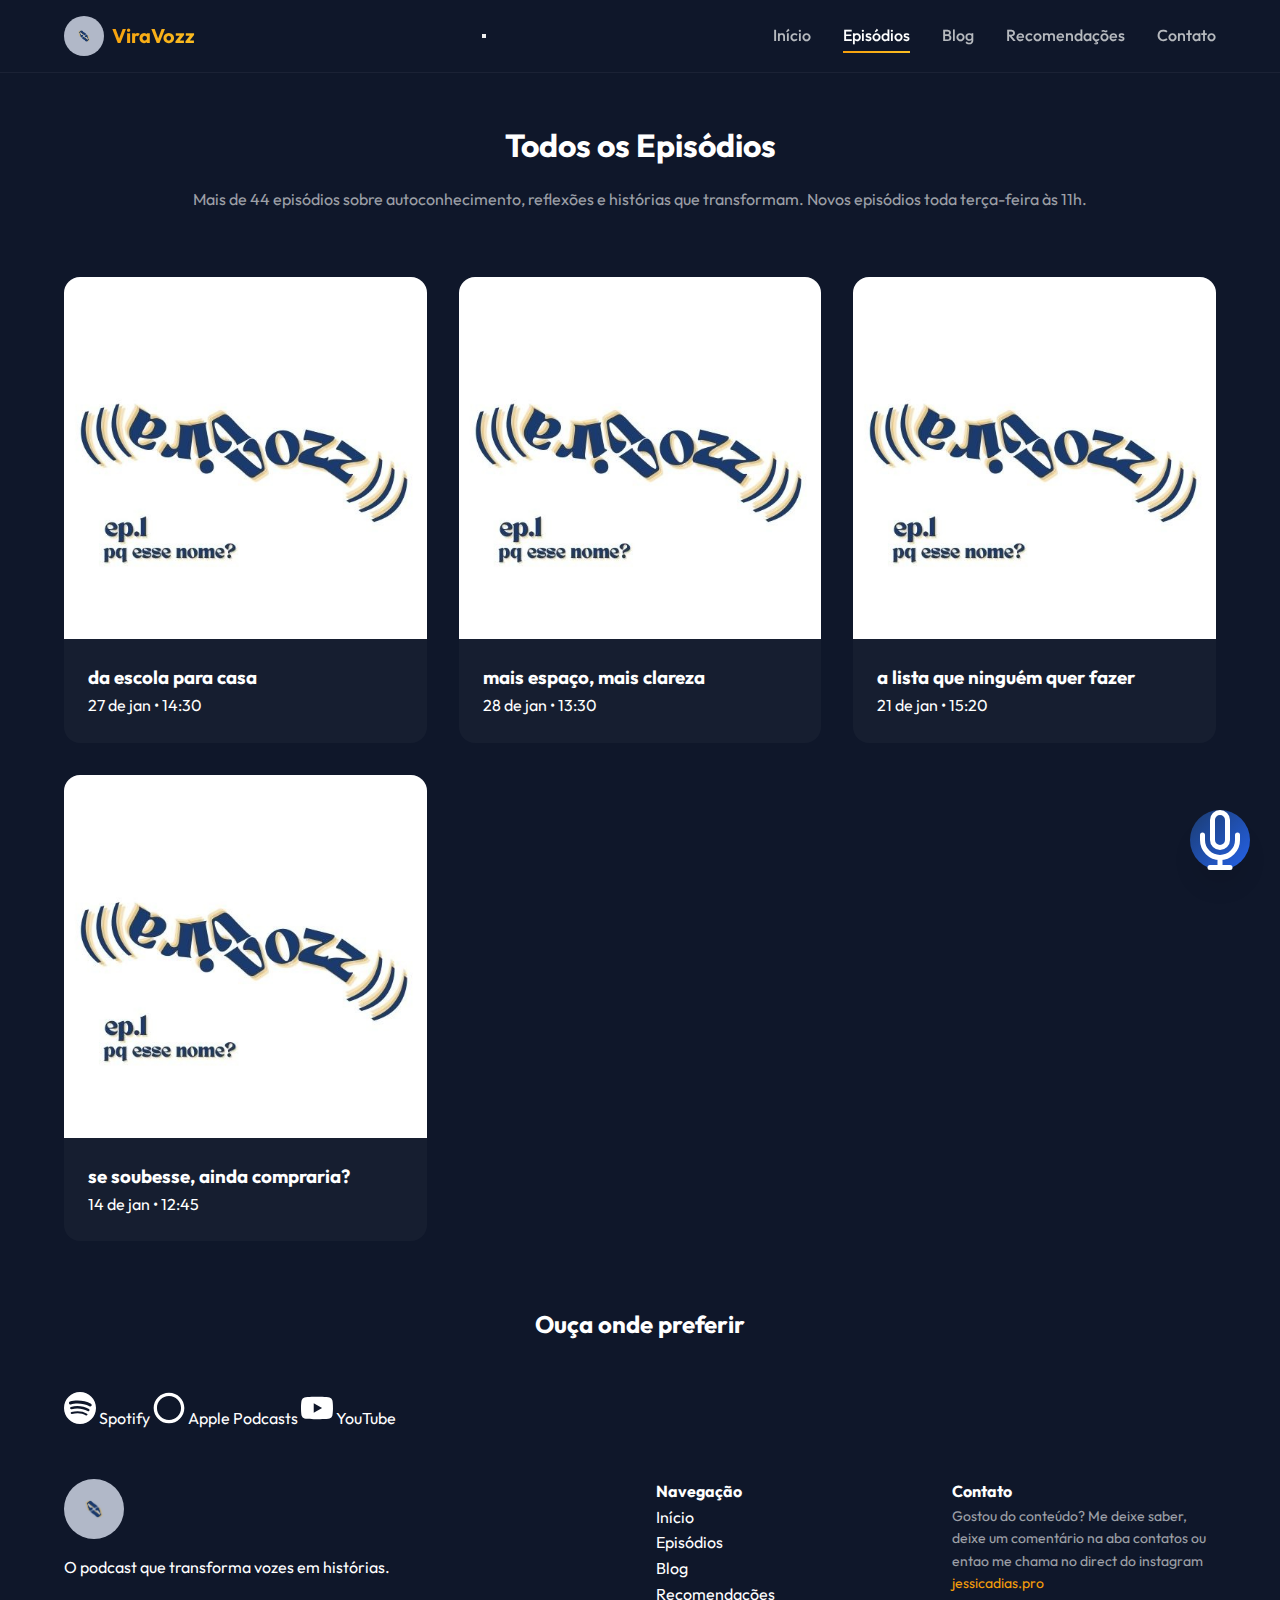
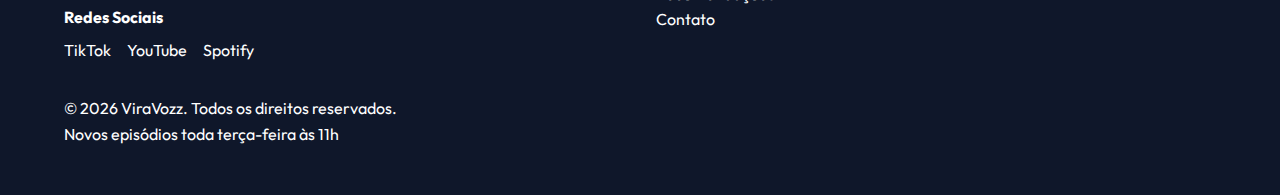
<file: episodios.html>
<!DOCTYPE html>
<html lang="pt-BR">

<head>
    <meta charset="UTF-8">
    <meta name="viewport" content="width=device-width, initial-scale=1.0">
    <title>Episódios | ViraVozz Podcast</title>
    <meta name="description"
        content="Ouça todos os episódios do ViraVozz - reflexões sobre autoconhecimento, crescimento pessoal e histórias inspiradoras.">

    <link rel="preconnect" href="https://fonts.googleapis.com">
    <link rel="preconnect" href="https://fonts.gstatic.com" crossorigin>
    <link href="https://fonts.googleapis.com/css2?family=Outfit:wght@300;400;500;600;700&display=swap" rel="stylesheet">
    <link rel="stylesheet" href="styles.css">
    <link rel="icon" href="viravozz-icon.jpg" type="image/jpeg">
    <script>
        let currentPlayingUrl = "";
        function playEpisode(url, title) {
            const player = document.getElementById('global-player');
            const bar = document.getElementById('repro-bar');
            const titleEl = document.getElementById('repro-title');
            if (!player || !bar) return;
            if (currentPlayingUrl === url) {
                player.paused ? player.play() : player.pause();
            } else {
                currentPlayingUrl = url;
                player.src = url;
                if (titleEl) titleEl.textContent = title;
                bar.classList.add('active');
                player.play().catch(e => console.log("Play blocked, waiting for interaction"));
            }
        }
    </script>
</head>

<body>
    <!-- Navigation -->
    <nav class="navbar">
        <div class="nav-container container">
            <a href="index.html" class="nav-logo">
                <img src="viravozz-icon.jpg" alt="ViraVozz" class="logo-img">
                <span class="logo-text">ViraVozz</span>
            </a>
            <button class="nav-toggle" aria-label="Menu">
                <span></span><span></span><span></span>
            </button>
            <ul class="nav-menu">
                <li><a href="index.html" class="nav-link">Início</a></li>
                <li><a href="episodios.html" class="nav-link active">Episódios</a></li>
                <li><a href="blog.html" class="nav-link">Blog</a></li>
                <li><a href="recomendacoes.html" class="nav-link">Recomendações</a></li>
                <li><a href="contato.html" class="nav-link">Contato</a></li>
            </ul>
        </div>
    </nav>

    <!-- Page Header -->
    <header class="section-header container"
        style="padding-top: 120px; margin-bottom: var(--space-3xl); display: block; text-align: center;">
        <h1 class="section-title">Todos os <span class="gradient-text">Episódios</span></h1>
        <p style="color: rgba(255,255,255,0.6); margin-top: var(--space-md);">
            Mais de 44 episódios sobre autoconhecimento, reflexões e histórias que transformam.
            Novos episódios toda terça-feira às 11h.
        </p>
    </header>

    <!-- Episodes List -->
    <section class="episodes-page">
        <div class="container">
            <div class="episodes-grid" id="episodes-grid">
                <!-- Hardcoded for instant speed, JS will refresh if needed -->
                <article class="episode-card">
                    <div class="episode-card-image-container">
                        <img src="viravozz-logo.jpg" alt="da escola para casa" class="episode-card-image">
                        <button class="card-play-btn"
                            onclick="playEpisode('https://anchor.fm/s/1004dc564/podcast/play/114610507/https%3A%2F%2Fd3ctxlq1ktw2nl.cloudfront.net%2Fstaging%2F2026-0-27%2F416908899-44100-2-7c85b5488a2d5.mp3', 'da escola para casa')">▶</button>
                    </div>
                    <div class="episode-card-content">
                        <h3 class="episode-card-title">da escola para casa</h3>
                        <div class="episode-card-meta">27 de jan • 14:30</div>
                    </div>
                </article>
                <article class="episode-card">
                    <div class="episode-card-image-container">
                        <img src="viravozz-logo.jpg" alt="mais espaço, mais clareza" class="episode-card-image">
                        <button class="card-play-btn"
                            onclick="playEpisode('https://anchor.fm/s/1004dc564/podcast/play/97825316/https%3A%2F%2Fd3ctxlq1ktw2nl.cloudfront.net%2Fstaging%2F2025-0-28%2F3b235ee6-91e8-782e-6d45-66ec941328eb.mp3', 'mais espaço, mais clareza')">▶</button>
                    </div>
                    <div class="episode-card-content">
                        <h3 class="episode-card-title">mais espaço, mais clareza</h3>
                        <div class="episode-card-meta">28 de jan • 13:30</div>
                    </div>
                </article>
                <article class="episode-card">
                    <div class="episode-card-image-container">
                        <img src="viravozz-logo.jpg" alt="a lista que ninguém quer fazer" class="episode-card-image">
                        <button class="card-play-btn"
                            onclick="playEpisode('https://anchor.fm/s/1004dc564/podcast/play/112648899/https%3A%2F%2Fd3ctxlq1ktw2nl.cloudfront.net%2Fstaging%2F2025-0-27%2F416908899-44100-2-7c85b5488a2d5.mp3', 'a lista que ninguém quer fazer')">▶</button>
                    </div>
                    <div class="episode-card-content">
                        <h3 class="episode-card-title">a lista que ninguém quer fazer</h3>
                        <div class="episode-card-meta">21 de jan • 15:20</div>
                    </div>
                </article>
                <article class="episode-card">
                    <div class="episode-card-image-container">
                        <img src="viravozz-logo.jpg" alt="se soubesse, ainda compraria?" class="episode-card-image">
                        <button class="card-play-btn"
                            onclick="playEpisode('https://anchor.fm/s/1004dc564/podcast/play/114610510/https%3A%2F%2Fd3ctxlq1ktw2nl.cloudfront.net%2Fstaging%2F2025-0-14%2F3eb8def9-e0d0-79df-2f3b-5348007a513c.mp3', 'se soubesse, ainda compraria?')">▶</button>
                    </div>
                    <div class="episode-card-content">
                        <h3 class="episode-card-title">se soubesse, ainda compraria?</h3>
                        <div class="episode-card-meta">14 de jan • 12:45</div>
                    </div>
                </article>
            </div>
        </div>
    </section>

    <!-- Plataformas -->
    <section class="platforms" style="margin-top: var(--space-3xl);">
        <div class="container">
            <h2 class="section-title" style="margin-bottom: var(--space-2xl); text-align: center;">Ouça onde preferir
            </h2>
            <div class="platforms-grid">
                <a href="https://open.spotify.com/show/0PvQi0Wt8SzF1KXtv2OAeN" target="_blank"
                    class="platform-card spotify">
                    <svg viewBox="0 0 24 24" width="32" height="32" fill="currentColor">
                        <path
                            d="M12 0C5.4 0 0 5.4 0 12s5.4 12 12 12 12-5.4 12-12S18.66 0 12 0zm5.521 17.34c-.24.359-.66.48-1.021.24-2.82-1.74-6.36-2.101-10.561-1.141-.418.122-.779-.179-.899-.539-.12-.421.18-.78.54-.9 4.56-1.021 8.52-.6 11.64 1.32.42.18.479.659.301 1.02zm1.44-3.3c-.301.42-.841.6-1.262.3-3.239-1.98-8.159-2.58-11.939-1.38-.479.12-1.02-.12-1.14-.6-.12-.48.12-1.021.6-1.141C9.6 9.9 15 10.561 18.72 12.84c.361.181.54.78.241 1.2zm.12-3.36C15.24 8.4 8.82 8.16 5.16 9.301c-.6.179-1.2-.181-1.38-.721-.18-.601.18-1.2.72-1.381 4.26-1.26 11.28-1.02 15.721 1.621.539.3.719 1.02.419 1.56-.299.421-1.02.599-1.559.3z" />
                    </svg>
                    <span>Spotify</span>
                </a>
                <a href="https://podcasts.apple.com/us/podcast/viravozz/id1806948480" target="_blank"
                    class="platform-card apple">
                    <svg viewBox="0 0 24 24" width="32" height="32" fill="currentColor">
                        <path
                            d="M11.996 23.514C5.647 23.514.5 18.366.5 12.016.5 5.667 5.648.52 11.998.52c6.35 0 11.502 5.147 11.502 11.496s-5.152 11.498-11.504 11.498zm0-20.526c-4.98 0-9.028 4.048-9.028 9.028 0 4.982 4.048 9.03 9.028 9.03s9.032-4.048 9.032-9.03c0-4.98-4.052-9.028-9.032-9.028z" />
                    </svg>
                    <span>Apple Podcasts</span>
                </a>
                <a href="https://youtube.com/@viravozz" target="_blank" class="platform-card youtube">
                    <svg viewBox="0 0 24 24" width="32" height="32" fill="currentColor">
                        <path
                            d="M23.498 6.186a3.016 3.016 0 0 0-2.122-2.136C19.505 3.545 12 3.545 12 3.545s-7.505 0-9.377.505A3.017 3.017 0 0 0 .502 6.186C0 8.07 0 12 0 12s0 3.93.502 5.814a3.016 3.016 0 0 0 2.122 2.136c1.871.505 9.376.505 9.376.505s7.505 0 9.377-.505a3.015 3.015 0 0 0 2.122-2.136C24 15.93 24 12 24 12s0-3.93-.502-5.814zM9.545 15.568V8.432L15.818 12l-6.273 3.568z" />
                    </svg>
                    <span>YouTube</span>
                </a>
            </div>
        </div>
    </section>

    <footer class="footer">
        <div class="container">
            <div class="footer-content">
                <div class="footer-brand" style="flex: 1;">
                    <img src="viravozz-icon.jpg" alt="ViraVozz" class="footer-logo">
                    <p class="footer-tagline">O podcast que transforma vozes em histórias.</p>
                    <div class="footer-social" style="margin-top: 1.5rem;">
                        <h4 style="margin-bottom: 0.5rem;">Redes Sociais</h4>
                        <div class="social-links" style="display: flex; gap: 1rem;">
                            <a href="https://www.tiktok.com/@viravozz" target="_blank">TikTok</a>
                            <a href="https://youtube.com/@viravozz" target="_blank">YouTube</a>
                            <a href="https://open.spotify.com/show/0PvQi0Wt8SzF1KXtv2OAeN" target="_blank">Spotify</a>
                        </div>
                    </div>
                </div>
                <div class="footer-right" style="flex: 1; display: grid; grid-template-columns: 1fr 1fr; gap: 2rem;">
                    <div class="footer-links">
                        <h4>Navegação</h4>
                        <ul>
                            <li><a href="index.html">Início</a></li>
                            <li><a href="episodios.html">Episódios</a></li>
                            <li><a href="blog.html">Blog</a></li>
                            <li><a href="recomendacoes.html">Recomendações</a></li>
                            <li><a href="contato.html">Contato</a></li>
                        </ul>
                    </div>
                    <div class="footer-feedback">
                        <h4>Contato</h4>
                        <p style="color: rgba(255,255,255,0.6); font-size: 0.875rem;">
                            Gostou do conteúdo? Me deixe saber, deixe um comentário na aba contatos ou entao me chama no
                            direct do instagram <a href="https://instagram.com/jessicadias.pro" target="_blank"
                                style="color: var(--viravozz-gold);">jessicadias.pro</a>
                        </p>
                    </div>
                </div>
            </div>
            <div class="footer-bottom">
                <p>© 2026 ViraVozz. Todos os direitos reservados.</p>
                <p class="footer-episode-info">Novos episódios toda terça-feira às 11h</p>
            </div>
        </div>
    </footer>

    <!-- Universal Reproduction Bar -->
    <div id="repro-bar" class="mini-player-bar">
        <div id="repro-info" style="flex: 1; min-width: 0;">
            <p id="repro-title"
                style="font-weight: 600; white-space: nowrap; overflow: hidden; text-overflow: ellipsis; font-size: 0.875rem;">
                Nenhum áudio tocando</p>
        </div>
        <div style="flex: 2; display: flex; align-items: center; gap: var(--space-md);">
            <audio id="global-player" src=""></audio>
            <div id="global-progress" class="mini-progress" style="height: 6px;">
                <div id="global-progress-bar" class="mini-progress-bar"></div>
            </div>
        </div>
        <div id="repro-controls" style="display: flex; gap: var(--space-md); align-items: center;">
            <button id="global-play-btn" class="mini-btn" style="font-size: 1.5rem;">▶</button>
            <button id="global-close" class="mini-btn">✕</button>
        </div>
    </div>

    <!-- Floating Action Button -->
    <div class="fab-container">
        <a href="contato.html" class="fab" title="Entre em contato">
            <svg viewBox="0 0 24 24" fill="none" stroke="currentColor" stroke-width="2" stroke-linecap="round"
                stroke-linejoin="round">
                <path d="M12 1a3 3 0 0 0-3 3v8a3 3 0 0 0 6 0V4a3 3 0 0 0-3-3z"></path>
                <path d="M19 10v2a7 7 0 0 1-14 0v-2"></path>
                <line x1="12" y1="19" x2="12" y2="23"></line>
                <line x1="8" y1="23" x2="16" y2="23"></line>
            </svg>
        </a>
    </div>

    <script src="scripts.js"></script>
</body>

</html>
</file>
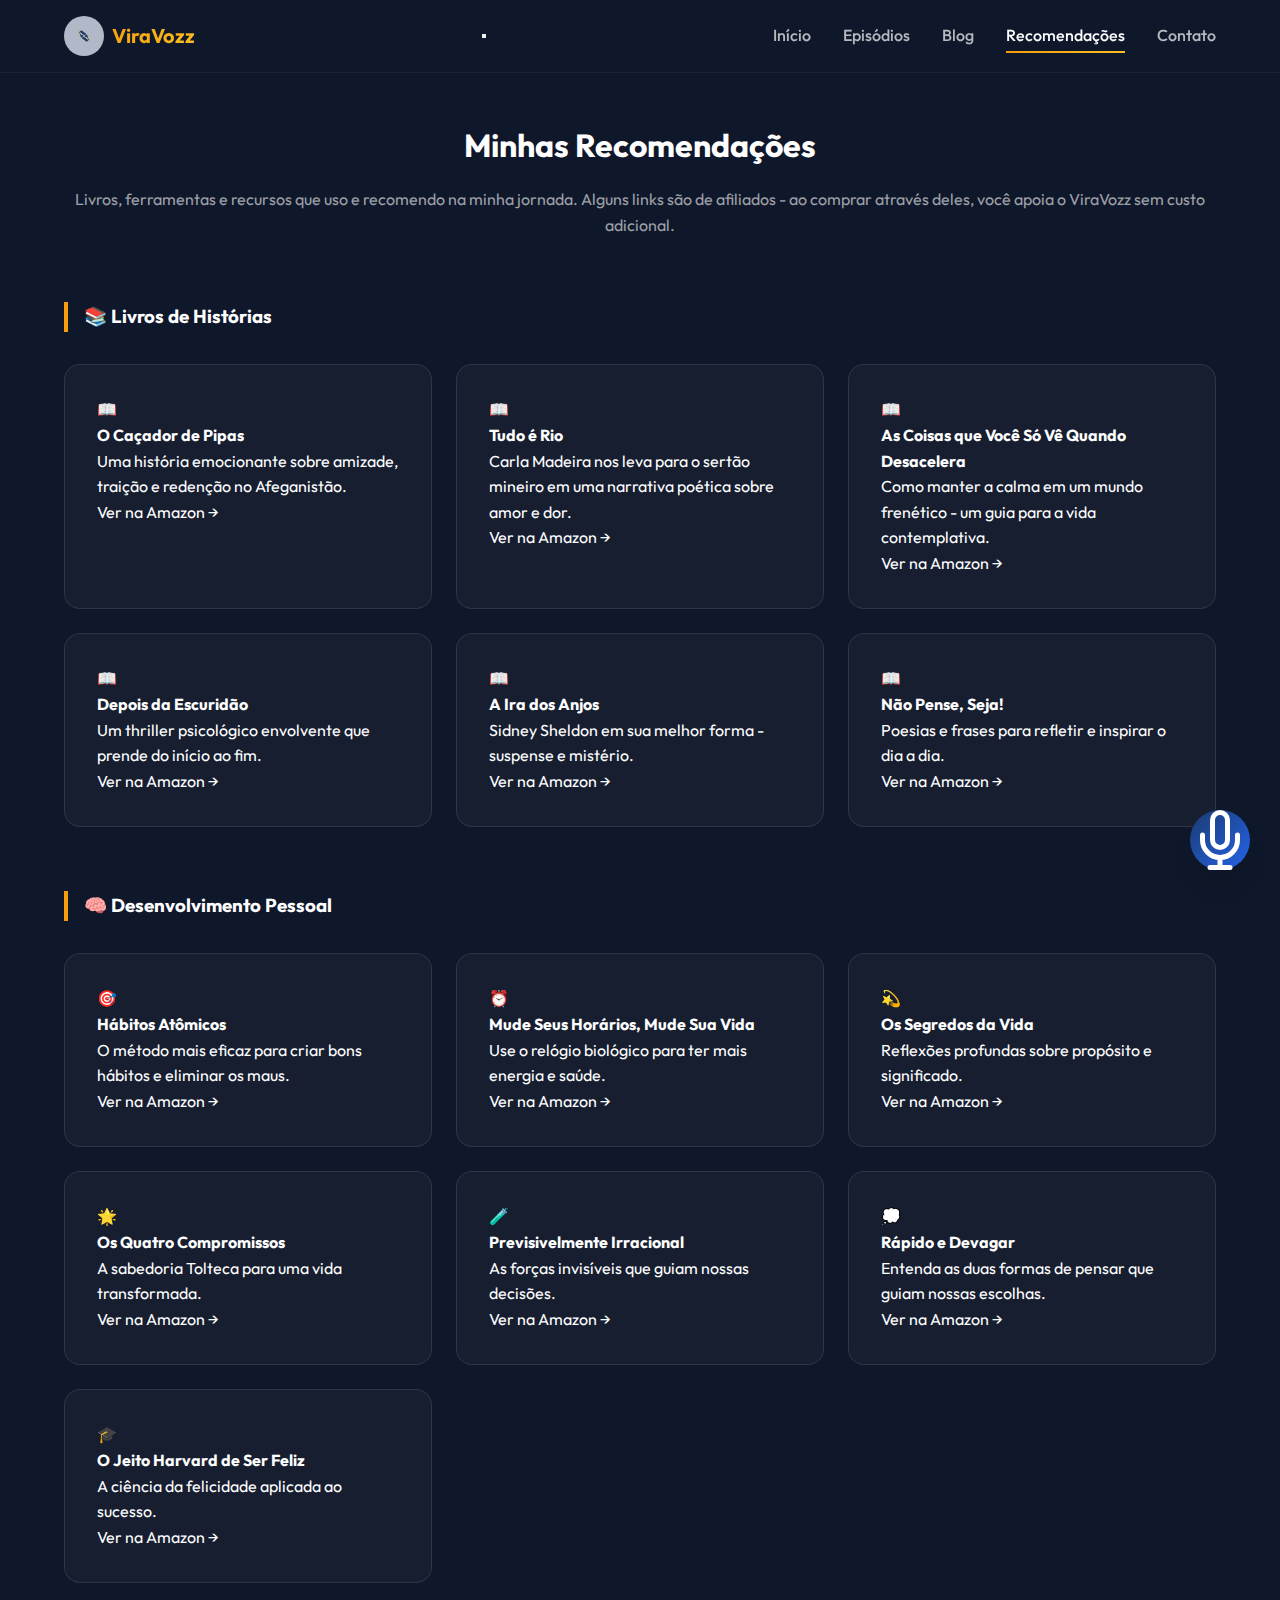
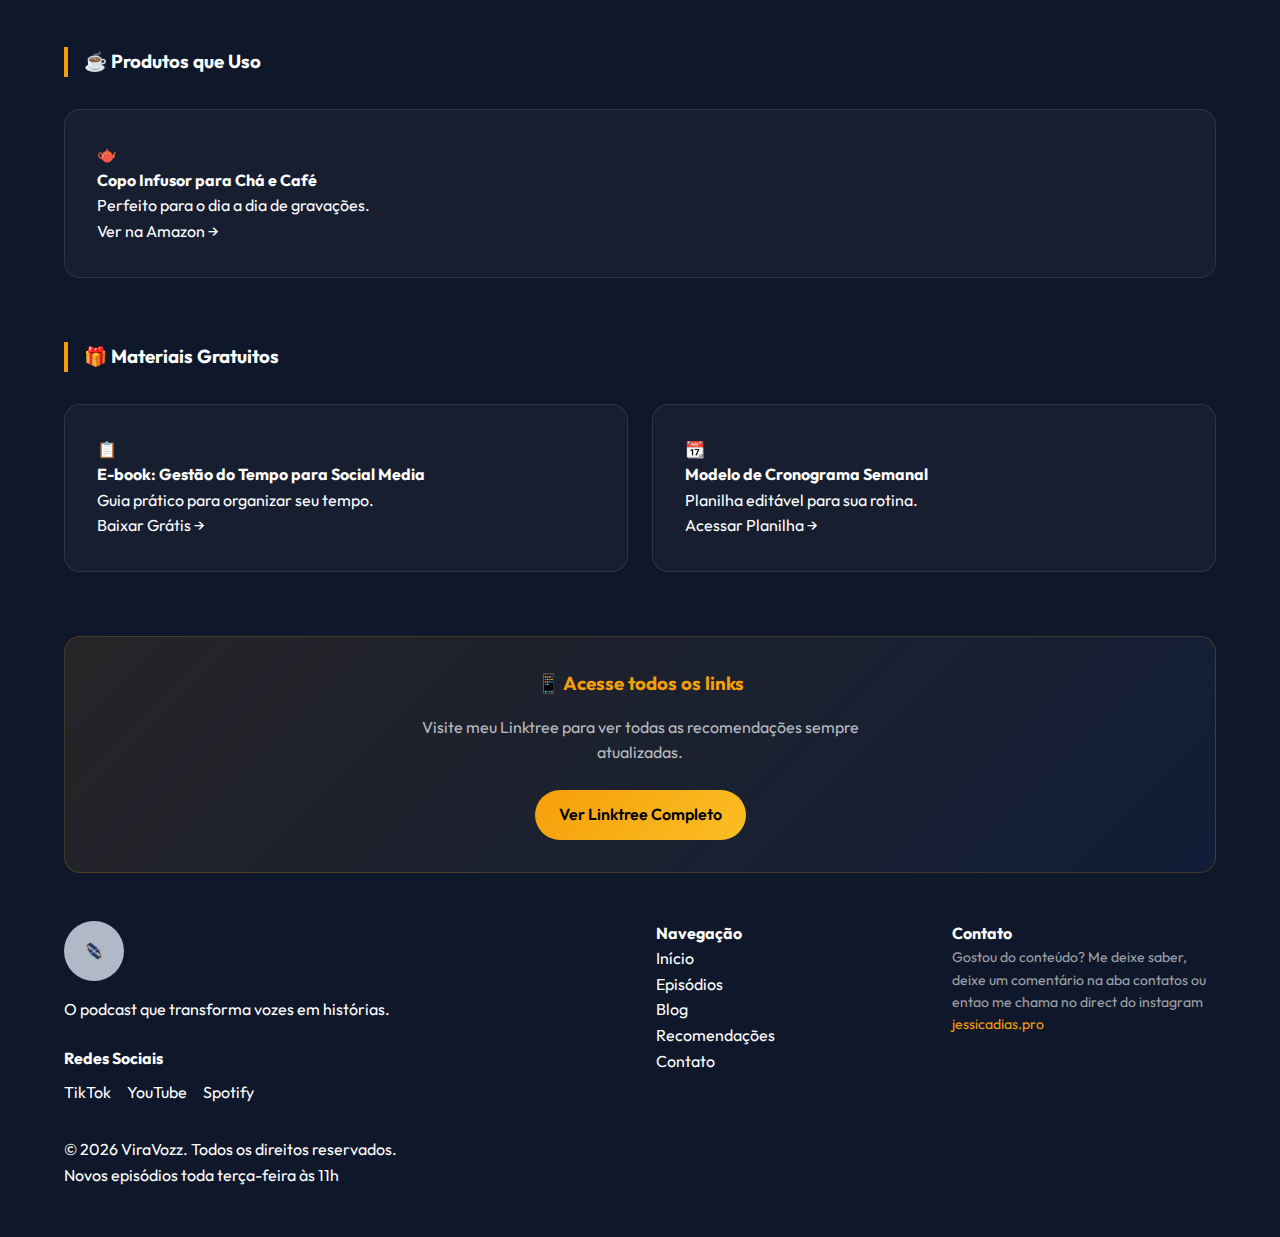
<file: recomendacoes.html>
<!DOCTYPE html>
<html lang="pt-BR">

<head>
    <meta charset="UTF-8">
    <meta name="viewport" content="width=device-width, initial-scale=1.0">
    <title>Recomendações | ViraVozz</title>
    <meta name="description"
        content="Livros, produtos e recursos recomendados pelo ViraVozz para sua jornada de desenvolvimento pessoal.">

    <link rel="preconnect" href="https://fonts.googleapis.com">
    <link rel="preconnect" href="https://fonts.gstatic.com" crossorigin>
    <link href="https://fonts.googleapis.com/css2?family=Outfit:wght@300;400;500;600;700&display=swap" rel="stylesheet">
    <link rel="stylesheet" href="styles.css">
    <link rel="icon" href="viravozz-icon.jpg" type="image/jpeg">
</head>

<body>
    <!-- Navigation -->
    <nav class="navbar">
        <div class="nav-container container">
            <a href="index.html" class="nav-logo">
                <img src="viravozz-icon.jpg" alt="ViraVozz" class="logo-img">
                <span class="logo-text">ViraVozz</span>
            </a>
            <button class="nav-toggle" aria-label="Menu">
                <span></span><span></span><span></span>
            </button>
            <ul class="nav-menu">
                <li><a href="index.html" class="nav-link">Início</a></li>
                <li><a href="episodios.html" class="nav-link">Episódios</a></li>
                <li><a href="blog.html" class="nav-link">Blog</a></li>
                <li><a href="recomendacoes.html" class="nav-link active">Recomendações</a></li>
                <li><a href="contato.html" class="nav-link">Contato</a></li>
            </ul>
        </div>
    </nav>

    <!-- Page Header -->
    <header class="section-header container"
        style="padding-top: 120px; margin-bottom: var(--space-3xl); display: block; text-align: center;">
        <h1 class="section-title">Minhas <span class="gradient-text">Recomendações</span></h1>
        <p style="color: rgba(255,255,255,0.6); margin-top: var(--space-md);">
            Livros, ferramentas e recursos que uso e recomendo na minha jornada.
            Alguns links são de afiliados - ao comprar através deles, você apoia o ViraVozz sem custo adicional.
        </p>
    </header>

    <!-- Recommendations Content -->
    <section class="episodes-page">
        <div class="container">

            <!-- Livros de Histórias -->
            <div class="recommendation-category" style="margin-bottom: var(--space-3xl);">
                <h3 style="margin-bottom: 2rem; border-left: 4px solid var(--viravozz-gold); padding-left: 1rem;">📚
                    Livros de Histórias</h3>
                <div class="recommendations-grid"
                    style="display: grid; grid-template-columns: repeat(auto-fit, minmax(280px, 1fr)); gap: var(--space-lg);">
                    <article class="recommendation-card">
                        <div class="recommendation-icon">📖</div>
                        <h4 class="recommendation-title">O Caçador de Pipas</h4>
                        <p class="recommendation-description">Uma história emocionante sobre amizade, traição e redenção
                            no Afeganistão.</p>
                        <a href="https://amzn.to/3AGlopj" target="_blank" class="recommendation-link">Ver na Amazon
                            →</a>
                    </article>

                    <article class="recommendation-card">
                        <div class="recommendation-icon">📖</div>
                        <h4 class="recommendation-title">Tudo é Rio</h4>
                        <p class="recommendation-description">Carla Madeira nos leva para o sertão mineiro em uma
                            narrativa poética sobre amor e dor.</p>
                        <a href="https://amzn.to/3YEYerD" target="_blank" class="recommendation-link">Ver na Amazon
                            →</a>
                    </article>

                    <article class="recommendation-card">
                        <div class="recommendation-icon">📖</div>
                        <h4 class="recommendation-title">As Coisas que Você Só Vê Quando Desacelera</h4>
                        <p class="recommendation-description">Como manter a calma em um mundo frenético - um guia para a
                            vida contemplativa.</p>
                        <a href="https://amzn.to/3YFGCf9" target="_blank" class="recommendation-link">Ver na Amazon
                            →</a>
                    </article>

                    <article class="recommendation-card">
                        <div class="recommendation-icon">📖</div>
                        <h4 class="recommendation-title">Depois da Escuridão</h4>
                        <p class="recommendation-description">Um thriller psicológico envolvente que prende do início ao
                            fim.</p>
                        <a href="https://amzn.to/4fA2i2S" target="_blank" class="recommendation-link">Ver na Amazon
                            →</a>
                    </article>

                    <article class="recommendation-card">
                        <div class="recommendation-icon">📖</div>
                        <h4 class="recommendation-title">A Ira dos Anjos</h4>
                        <p class="recommendation-description">Sidney Sheldon em sua melhor forma - suspense e mistério.
                        </p>
                        <a href="https://amzn.to/3NX7PF9" target="_blank" class="recommendation-link">Ver na Amazon
                            →</a>
                    </article>

                    <article class="recommendation-card">
                        <div class="recommendation-icon">📖</div>
                        <h4 class="recommendation-title">Não Pense, Seja!</h4>
                        <p class="recommendation-description">Poesias e frases para refletir e inspirar o dia a dia.</p>
                        <a href="https://amzn.to/3CpzUCi" target="_blank" class="recommendation-link">Ver na Amazon
                            →</a>
                    </article>
                </div>
            </div>

            <!-- Desenvolvimento Pessoal -->
            <div class="recommendation-category" style="margin-bottom: var(--space-3xl);">
                <h3 style="margin-bottom: 2rem; border-left: 4px solid var(--viravozz-gold); padding-left: 1rem;">🧠
                    Desenvolvimento Pessoal</h3>
                <div class="recommendations-grid"
                    style="display: grid; grid-template-columns: repeat(auto-fit, minmax(280px, 1fr)); gap: var(--space-lg);">
                    <article class="recommendation-card">
                        <div class="recommendation-icon">🎯</div>
                        <h4 class="recommendation-title">Hábitos Atômicos</h4>
                        <p class="recommendation-description">O método mais eficaz para criar bons hábitos e eliminar os
                            maus.</p>
                        <a href="https://amzn.to/4fCqqlQ" target="_blank" class="recommendation-link">Ver na Amazon
                            →</a>
                    </article>

                    <article class="recommendation-card">
                        <div class="recommendation-icon">⏰</div>
                        <h4 class="recommendation-title">Mude Seus Horários, Mude Sua Vida</h4>
                        <p class="recommendation-description">Use o relógio biológico para ter mais energia e saúde.</p>
                        <a href="https://amzn.to/3CheDuD" target="_blank" class="recommendation-link">Ver na Amazon
                            →</a>
                    </article>

                    <article class="recommendation-card">
                        <div class="recommendation-icon">💫</div>
                        <h4 class="recommendation-title">Os Segredos da Vida</h4>
                        <p class="recommendation-description">Reflexões profundas sobre propósito e significado.</p>
                        <a href="https://amzn.to/40GZUmK" target="_blank" class="recommendation-link">Ver na Amazon
                            →</a>
                    </article>

                    <article class="recommendation-card">
                        <div class="recommendation-icon">🌟</div>
                        <h4 class="recommendation-title">Os Quatro Compromissos</h4>
                        <p class="recommendation-description">A sabedoria Tolteca para uma vida transformada.</p>
                        <a href="https://amzn.to/4huVkOJ" target="_blank" class="recommendation-link">Ver na Amazon
                            →</a>
                    </article>

                    <article class="recommendation-card">
                        <div class="recommendation-icon">🧪</div>
                        <h4 class="recommendation-title">Previsivelmente Irracional</h4>
                        <p class="recommendation-description">As forças invisíveis que guiam nossas decisões.</p>
                        <a href="https://amzn.to/3YU4kWe" target="_blank" class="recommendation-link">Ver na Amazon
                            →</a>
                    </article>

                    <article class="recommendation-card">
                        <div class="recommendation-icon">💭</div>
                        <h4 class="recommendation-title">Rápido e Devagar</h4>
                        <p class="recommendation-description">Entenda as duas formas de pensar que guiam nossas
                            escolhas.</p>
                        <a href="https://amzn.to/40BgF2T" target="_blank" class="recommendation-link">Ver na Amazon
                            →</a>
                    </article>

                    <article class="recommendation-card">
                        <div class="recommendation-icon">🎓</div>
                        <h4 class="recommendation-title">O Jeito Harvard de Ser Feliz</h4>
                        <p class="recommendation-description">A ciência da felicidade aplicada ao sucesso.</p>
                        <a href="https://amzn.to/4fxsIm2" target="_blank" class="recommendation-link">Ver na Amazon
                            →</a>
                    </article>
                </div>
            </div>

            <!-- Produtos -->
            <div class="recommendation-category" style="margin-bottom: var(--space-3xl);">
                <h3 style="margin-bottom: 2rem; border-left: 4px solid var(--viravozz-gold); padding-left: 1rem;">☕
                    Produtos que Uso</h3>
                <div class="recommendations-grid"
                    style="display: grid; grid-template-columns: repeat(auto-fit, minmax(280px, 1fr)); gap: var(--space-lg);">
                    <article class="recommendation-card">
                        <div class="recommendation-icon">🫖</div>
                        <h4 class="recommendation-title">Copo Infusor para Chá e Café</h4>
                        <p class="recommendation-description">Perfeito para o dia a dia de gravações.</p>
                        <a href="https://amzn.to/4huU0LL" target="_blank" class="recommendation-link">Ver na Amazon
                            →</a>
                    </article>
                </div>
            </div>

            <!-- Materiais Gratuitos -->
            <div class="recommendation-category" style="margin-bottom: var(--space-3xl);">
                <h3 style="margin-bottom: 2rem; border-left: 4px solid var(--viravozz-gold); padding-left: 1rem;">🎁
                    Materiais Gratuitos</h3>
                <div class="recommendations-grid"
                    style="display: grid; grid-template-columns: repeat(auto-fit, minmax(280px, 1fr)); gap: var(--space-lg);">
                    <article class="recommendation-card">
                        <div class="recommendation-icon">📋</div>
                        <h4 class="recommendation-title">E-book: Gestão do Tempo para Social Media</h4>
                        <p class="recommendation-description">Guia prático para organizar seu tempo.</p>
                        <a href="https://drive.google.com/file/d/1RhHLeZ3OEwKzyNNAGfXXxmqmPNK0MnJF/view" target="_blank"
                            class="recommendation-link">Baixar Grátis →</a>
                    </article>

                    <article class="recommendation-card">
                        <div class="recommendation-icon">📆</div>
                        <h4 class="recommendation-title">Modelo de Cronograma Semanal</h4>
                        <p class="recommendation-description">Planilha editável para sua rotina.</p>
                        <a href="https://docs.google.com/spreadsheets/d/1p4Hsz3Mw7KcBcKhWUa9Cg19UGPYENT9QFOYpBcfi5wY/edit"
                            target="_blank" class="recommendation-link">Acessar Planilha →</a>
                    </article>
                </div>
            </div>

            <!-- Linktree -->
            <div
                style="text-align: center; margin-top: 3rem; padding: 2rem; background: linear-gradient(135deg, rgba(245, 158, 11, 0.1), rgba(27, 59, 111, 0.2)); border-radius: 1rem; border: 1px solid rgba(245, 158, 11, 0.2);">
                <h3 style="color: var(--viravozz-gold); margin-bottom: 1rem;">📱 Acesse todos os links</h3>
                <p style="color: rgba(255,255,255,0.7); max-width: 500px; margin: 0 auto 1.5rem;">
                    Visite meu Linktree para ver todas as recomendações sempre atualizadas.
                </p>
                <a href="https://tr.ee/eRzZopFQw5" target="_blank" class="btn btn-primary">Ver Linktree Completo</a>
            </div>

        </div>
    </section>

    <footer class="footer">
        <div class="container">
            <div class="footer-content">
                <div class="footer-brand" style="flex: 1;">
                    <img src="viravozz-icon.jpg" alt="ViraVozz" class="footer-logo">
                    <p class="footer-tagline">O podcast que transforma vozes em histórias.</p>
                    <div class="footer-social" style="margin-top: 1.5rem;">
                        <h4 style="margin-bottom: 0.5rem;">Redes Sociais</h4>
                        <div class="social-links" style="display: flex; gap: 1rem;">
                            <a href="https://www.tiktok.com/@viravozz" target="_blank">TikTok</a>
                            <a href="https://youtube.com/@viravozz" target="_blank">YouTube</a>
                            <a href="https://open.spotify.com/show/0PvQi0Wt8SzF1KXtv2OAeN" target="_blank">Spotify</a>
                        </div>
                    </div>
                </div>
                <div class="footer-right" style="flex: 1; display: grid; grid-template-columns: 1fr 1fr; gap: 2rem;">
                    <div class="footer-links">
                        <h4>Navegação</h4>
                        <ul>
                            <li><a href="index.html">Início</a></li>
                            <li><a href="episodios.html">Episódios</a></li>
                            <li><a href="blog.html">Blog</a></li>
                            <li><a href="recomendacoes.html">Recomendações</a></li>
                            <li><a href="contato.html">Contato</a></li>
                        </ul>
                    </div>
                    <div class="footer-feedback">
                        <h4>Contato</h4>
                        <p style="color: rgba(255,255,255,0.6); font-size: 0.875rem;">
                            Gostou do conteúdo? Me deixe saber, deixe um comentário na aba contatos ou entao me chama no
                            direct do instagram <a href="https://instagram.com/jessicadias.pro" target="_blank"
                                style="color: var(--viravozz-gold);">jessicadias.pro</a>
                        </p>
                    </div>
                </div>
            </div>
            <div class="footer-bottom">
                <p>© 2026 ViraVozz. Todos os direitos reservados.</p>
                <p class="footer-episode-info">Novos episódios toda terça-feira às 11h</p>
            </div>
        </div>
    </footer>

    <!-- Universal Reproduction Bar -->
    <div id="repro-bar" class="mini-player-bar">
        <div id="repro-info" style="flex: 1; min-width: 0;">
            <p id="repro-title"
                style="font-weight: 600; white-space: nowrap; overflow: hidden; text-overflow: ellipsis; font-size: 0.875rem;">
                Nenhum áudio tocando</p>
        </div>
        <div style="flex: 2; display: flex; align-items: center; gap: var(--space-md);">
            <audio id="global-player" src=""></audio>
            <div id="global-progress" class="mini-progress" style="height: 6px;">
                <div id="global-progress-bar" class="mini-progress-bar"></div>
            </div>
        </div>
        <div id="repro-controls" style="display: flex; gap: var(--space-md); align-items: center;">
            <button id="global-play-btn" class="mini-btn" style="font-size: 1.5rem;">▶</button>
            <button id="global-close" class="mini-btn">✕</button>
        </div>
    </div>

    <!-- Floating Action Button -->
    <div class="fab-container">
        <a href="contato.html" class="fab" title="Entre em contato">
            <svg viewBox="0 0 24 24" fill="none" stroke="currentColor" stroke-width="2" stroke-linecap="round"
                stroke-linejoin="round">
                <path d="M12 1a3 3 0 0 0-3 3v8a3 3 0 0 0 6 0V4a3 3 0 0 0-3-3z"></path>
                <path d="M19 10v2a7 7 0 0 1-14 0v-2"></path>
                <line x1="12" y1="19" x2="12" y2="23"></line>
                <line x1="8" y1="23" x2="16" y2="23"></line>
            </svg>
        </a>
    </div>

    <script src="scripts.js"></script>
</body>

</html>
</file>
<file: styles.css>
/* ============================================
   ViraVozz - Design System
   Colors: Navy #1b3b6f, Blue #2563eb, Gold #f59e0b
   ============================================ */

:root {
    /* Colors */
    --viravozz-navy: #1b3b6f;
    --viravozz-blue: #2563eb;
    --viravozz-gold: #f59e0b;
    --viravozz-light: #b8c4d0;
    --viravozz-dark: #0f172a;

    /* Gradients */
    --gradient-primary: linear-gradient(135deg, var(--viravozz-navy) 0%, var(--viravozz-blue) 100%);
    --gradient-gold: linear-gradient(135deg, var(--viravozz-gold) 0%, #fbbf24 100%);
    --gradient-hero: linear-gradient(180deg, var(--viravozz-dark) 0%, var(--viravozz-navy) 100%);

    /* Spacing */
    --space-xs: 0.25rem;
    --space-sm: 0.5rem;
    --space-md: 1rem;
    --space-lg: 1.5rem;
    --space-xl: 2rem;
    --space-2xl: 3rem;
    --space-3xl: 4rem;

    /* Border Radius */
    --radius-sm: 0.375rem;
    --radius-md: 0.5rem;
    --radius-lg: 1rem;
    --radius-xl: 1.5rem;
    --radius-full: 9999px;

    /* Shadows */
    --shadow-sm: 0 1px 2px rgba(0, 0, 0, 0.05);
    --shadow-md: 0 4px 6px -1px rgba(0, 0, 0, 0.1);
    --shadow-lg: 0 10px 15px -3px rgba(0, 0, 0, 0.1);
    --shadow-xl: 0 20px 25px -5px rgba(0, 0, 0, 0.1);
    --shadow-glow: 0 0 30px rgba(37, 99, 235, 0.3);

    /* Transitions */
    --transition-fast: 150ms ease;
    --transition-normal: 300ms ease;
    --transition-slow: 500ms ease;
}

/* ============================================
   Reset & Base
   ============================================ */
*,
*::before,
*::after {
    box-sizing: border-box;
    margin: 0;
    padding: 0;
}

html {
    scroll-behavior: smooth;
}

body {
    font-family: 'Outfit', -apple-system, sans-serif;
    background: var(--viravozz-dark);
    color: #ffffff;
    line-height: 1.6;
    overflow-x: hidden;
}

a {
    color: inherit;
    text-decoration: none;
    transition: color var(--transition-fast);
}

img {
    max-width: 100%;
    height: auto;
    display: block;
}

ul {
    list-style: none;
}

.container {
    width: 100%;
    max-width: 1200px;
    margin: 0 auto;
    padding: 0 var(--space-lg);
}

/* ============================================
   Navigation
   ============================================ */
.navbar {
    position: fixed;
    top: 0;
    left: 0;
    right: 0;
    z-index: 1000;
    background: rgba(15, 23, 42, 0.85);
    backdrop-filter: blur(20px);
    border-bottom: 1px solid rgba(255, 255, 255, 0.05);
    padding: var(--space-md) 0;
}

.nav-container {
    display: flex;
    align-items: center;
    justify-content: space-between;
}

.nav-logo {
    display: flex;
    align-items: center;
    gap: var(--space-sm);
}

.logo-img {
    width: 40px;
    height: 40px;
    border-radius: var(--radius-full);
    object-fit: cover;
}

.logo-text {
    font-size: 1.25rem;
    font-weight: 700;
    background: var(--gradient-gold);
    -webkit-background-clip: text;
    -webkit-text-fill-color: transparent;
}

.nav-menu {
    display: flex;
    gap: var(--space-xl);
}

.nav-link {
    font-weight: 500;
    color: rgba(255, 255, 255, 0.7);
    padding: var(--space-sm) 0;
    position: relative;
}

.nav-link::after {
    content: '';
    position: absolute;
    bottom: 0;
    left: 0;
    width: 0;
    height: 2px;
    background: var(--gradient-gold);
    transition: width var(--transition-normal);
}

.nav-link:hover,
.nav-link.active {
    color: #ffffff;
}

.nav-link:hover::after,
.nav-link.active::after {
    width: 100%;
}

/* ============================================
   Hero Section
   ============================================ */
.hero {
    min-height: 100vh;
    display: flex;
    align-items: center;
    padding-top: 80px;
    background: var(--gradient-hero);
    position: relative;
    overflow: hidden;
}

.hero-bg-shape {
    position: absolute;
    top: -10%;
    right: -5%;
    width: 600px;
    height: 600px;
    background: radial-gradient(circle, rgba(37, 99, 235, 0.1) 0%, transparent 70%);
    filter: blur(80px);
    z-index: -1;
    animation: float-bg 20s infinite alternate ease-in-out;
}

@keyframes float-bg {
    0% {
        transform: translate(0, 0);
    }

    100% {
        transform: translate(-100px, 50px);
    }
}

.scroll-indicator {
    position: absolute;
    bottom: 30px;
    left: 50%;
    transform: translateX(-50%);
    display: flex;
    flex-direction: column;
    align-items: center;
    gap: 8px;
    color: rgba(255, 255, 255, 0.5);
    font-size: 0.75rem;
    text-transform: uppercase;
}

.scroll-indicator .mouse {
    width: 24px;
    height: 38px;
    border: 2px solid rgba(255, 255, 255, 0.3);
    border-radius: 20px;
    position: relative;
}

.scroll-indicator .scroll {
    width: 4px;
    height: 6px;
    background: var(--viravozz-gold);
    border-radius: 2px;
    position: absolute;
    top: 8px;
    left: 50%;
    transform: translateX(-50%);
    animation: scroll-anim 2s infinite;
}

@keyframes scroll-anim {
    0% {
        top: 8px;
        opacity: 1;
    }

    100% {
        top: 22px;
        opacity: 0;
    }
}

.hero-content {
    display: grid;
    grid-template-columns: 1.1fr 0.9fr;
    gap: var(--space-3xl);
    align-items: center;
}

.hero-title {
    font-size: 3.5rem;
    font-weight: 700;
    margin-bottom: var(--space-lg);
}

.hero-badge {
    display: inline-block;
    background: rgba(245, 158, 11, 0.15);
    color: var(--viravozz-gold);
    padding: 0.5rem 1rem;
    border-radius: 99px;
    margin-bottom: 1rem;
}

.hero-description {
    font-size: 1.125rem;
    color: rgba(255, 255, 255, 0.7);
    margin-bottom: 2rem;
}

.hero-image {
    border-radius: var(--radius-xl);
    box-shadow: var(--shadow-xl);
    animation: float 6s infinite ease-in-out;
}

@keyframes float {

    0%,
    100% {
        transform: translateY(0);
    }

    50% {
        transform: translateY(-20px);
    }
}

.btn {
    display: inline-flex;
    align-items: center;
    gap: 0.5rem;
    padding: 0.75rem 1.5rem;
    border-radius: 99px;
    font-weight: 600;
    cursor: pointer;
    border: none;
    transition: 0.3s;
}

.btn-primary {
    background: var(--gradient-gold);
    color: #000;
}

.btn-secondary {
    background: rgba(255, 255, 255, 0.1);
    color: #fff;
}

.btn:hover {
    transform: translateY(-3px);
    opacity: 0.9;
}

/* ============================================
   Latest Episode
   ============================================ */
.latest-episode {
    padding: 4rem 0;
}

.episode-featured {
    background: rgba(255, 255, 255, 0.03);
    border-radius: var(--radius-xl);
    padding: 2rem;
    display: grid;
    grid-template-columns: 300px 1fr;
    gap: 2rem;
    align-items: center;
}

.episode-featured-image {
    width: 300px;
    height: 300px;
    border-radius: 1rem;
    object-fit: cover;
}

/* ============================================
   Netflix Slider
   ============================================ */
.episodes-section {
    padding: 4rem 0;
}

.episodes-slider {
    display: flex;
    gap: 1.5rem;
    overflow-x: auto;
    scrollbar-width: none;
    padding-bottom: 2rem;
}

.episodes-slider::-webkit-scrollbar {
    display: none;
}

.episode-card {
    background: rgba(255, 255, 255, 0.03);
    border-radius: 1rem;
    overflow: hidden;
    transition: 0.3s;
    position: relative;
}

.episode-card:hover {
    transform: scale(1.05);
    box-shadow: var(--shadow-glow);
}

.episode-card-image-container {
    position: relative;
    width: 100%;
    aspect-ratio: 1;
}

.card-play-btn {
    position: absolute;
    top: 50%;
    left: 50%;
    transform: translate(-50%, -50%);
    width: 50px;
    height: 50px;
    background: var(--viravozz-gold);
    border-radius: 50%;
    display: flex;
    align-items: center;
    justify-content: center;
    opacity: 0;
    transition: 0.3s;
}

.episode-card:hover .card-play-btn {
    opacity: 1;
}

.episodes-grid {
    display: grid;
    grid-template-columns: repeat(3, 1fr);
    gap: 2rem;
}

@media (max-width: 968px) {
    .episodes-grid {
        grid-template-columns: repeat(2, 1fr);
    }
}

@media (max-width: 600px) {
    .episodes-grid {
        grid-template-columns: 1fr;
    }
}

.episode-card-content {
    padding: 1.5rem;
}

/* ============================================
   Platforms (RESTORED QUALITY)
   ============================================ */
.footer {
    padding: 3rem 0;
}
.footer-content {
    display: flex;
    justify-content: space-between;
    gap: 2rem;
    margin-bottom: 2rem;
}
.footer-logo {
    width: 60px;
    height: 60px;
    border-radius: 50%;
    margin-bottom: 1rem;
}

/* ============================================
   Contact Page (RESTORED 2 COLUMNS)
   ============================================ */
.contact-grid {
    display: grid;
    grid-template-columns: 1fr 1fr;
    gap: 3rem;
    margin-top: 3rem;
}

@media (max-width: 968px) {
    .contact-grid {
        grid-template-columns: 1fr;
    }
}

/* ============================================
   Mini Player Bar
   ============================================ */
.mini-player-bar {
    position: fixed;
    bottom: 20px;
    left: 20px;
    right: 20px;
    background: rgba(15, 23, 42, 0.95);
    backdrop-filter: blur(15px);
    border: 1px solid rgba(255, 255, 255, 0.1);
    border-radius: 99px;
    padding: 0.75rem 2rem;
    display: none;
    align-items: center;
    gap: 2rem;
    z-index: 2000;
}

.mini-player-bar.active {
    display: flex;
}

.mini-progress {
    flex: 1;
    height: 4px;
    background: rgba(255, 255, 255, 0.1);
    border-radius: 2px;
    cursor: pointer;
}

.mini-progress-bar {
    height: 100%;
    background: var(--viravozz-gold);
    border-radius: 2px;
    width: 0;
}

.mini-btn {
    background: none;
    border: none;
    color: #fff;
    cursor: pointer;
    font-size: 1.25rem;
}

/* ============================================
   FAB
   ============================================ */
.fab-container {
    position: fixed;
    bottom: 30px;
    right: 30px;
    z-index: 999;
}

.fab {
    width: 60px;
    height: 60px;
    background: var(--gradient-primary);
    border-radius: 50%;
    display: flex;
    align-items: center;
    justify-content: center;
    box-shadow: var(--shadow-xl);
    transition: 0.3s;
}

.fab:hover {
    transform: scale(1.1);
}

.qr-code {
    width: 150px;
    height: 150px;
    border-radius: 1rem;
    background: #fff;
    padding: 0.5rem;
}

/* ============================================
   Recommendations Page
   ============================================ */
.recommendation-category {
    margin-bottom: 4rem;
}

.recommendations-grid {
    display: grid;
    grid-template-columns: repeat(auto-fill, minmax(280px, 1fr));
    gap: 2rem;
}

.recommendation-card {
    background: rgba(255, 255, 255, 0.03);
    padding: 2rem;
    border-radius: 1rem;
    border: 1px solid rgba(255, 255, 255, 0.1);
    transition: 0.3s;
}

.recommendation-card:hover {
    border-color: var(--viravozz-gold);
    transform: translateY(-5px);
}
/* ============================================
   Skeletons & Performance Optimization
   ============================================ */

.skeleton {
    background: linear-gradient(90deg, rgba(255,255,255,0.03) 25%, rgba(255,255,255,0.08) 50%, rgba(255,255,255,0.03) 75%);
    background-size: 200% 100%;
    animation: skeleton-loading 1.5s infinite;
    border-radius: var(--radius-md);
}

@keyframes skeleton-loading {
    0% { background-position: 200% 0; }
    100% { background-position: -200% 0; }
}

.skeleton-featured {
    height: 400px;
    width: 100%;
    border-radius: var(--radius-lg);
}

.skeleton-card {
    height: 350px;
    width: 100%;
    border-radius: var(--radius-lg);
}

.loading-container {
    padding: 2rem 0;
}
</file>
